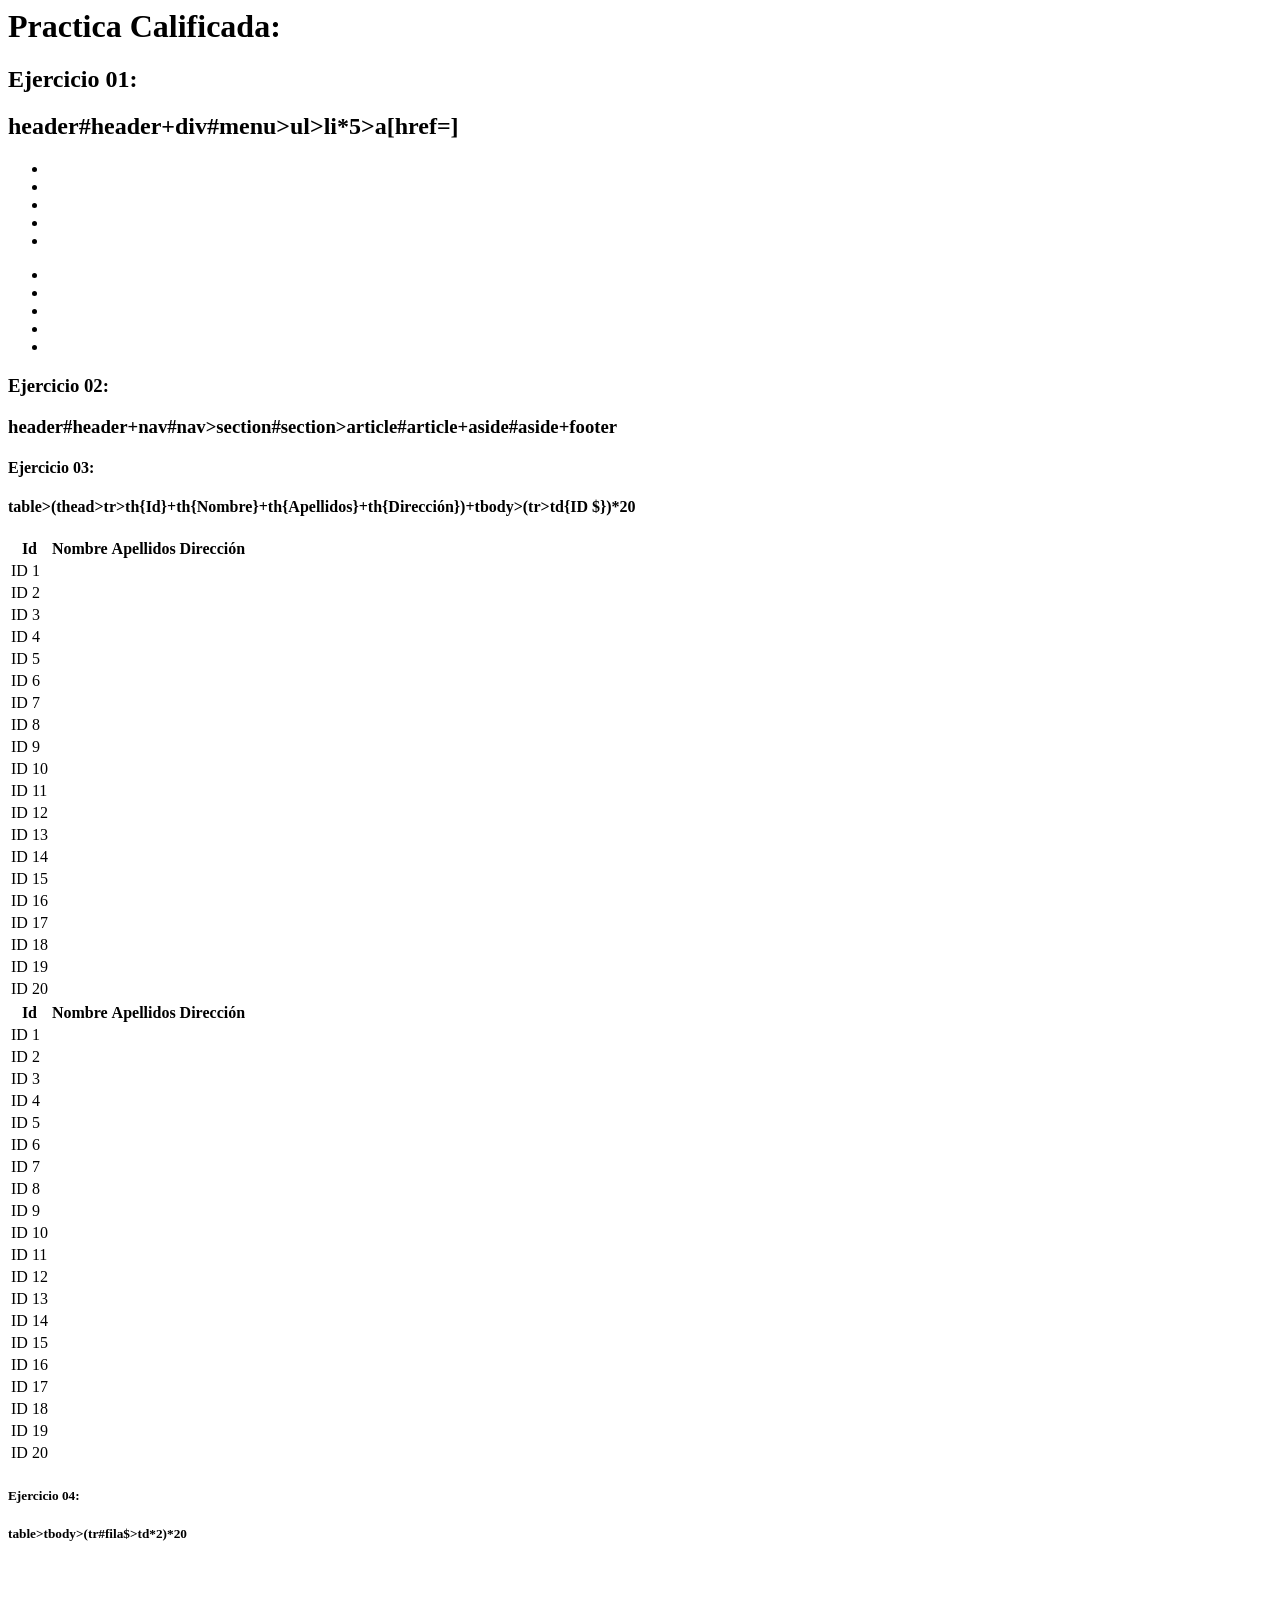
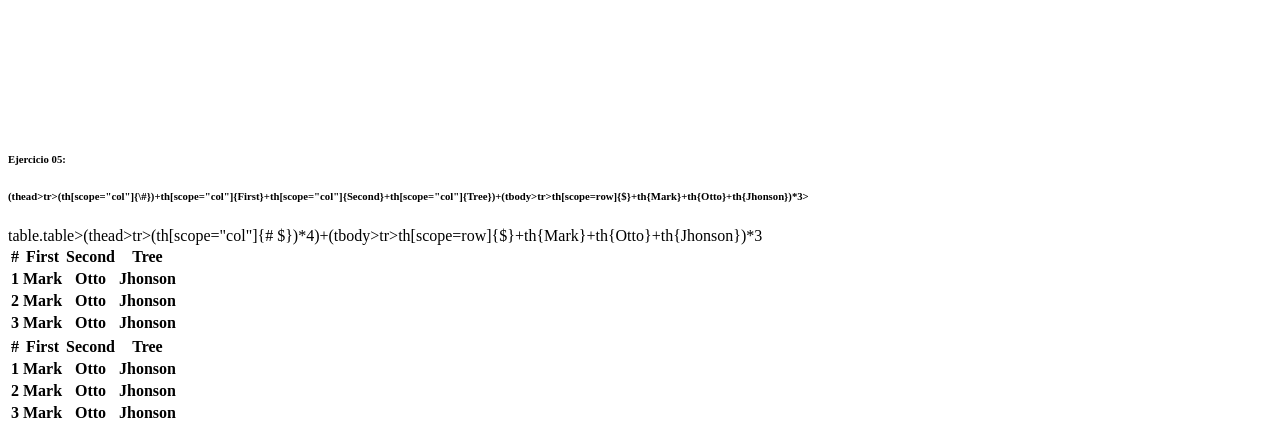
<file: SEMANA 01/index.html>
<html lang="en">
<head>
    <meta charset="UTF-8">
    <meta name="viewport" content="width=device-width, initial-scale=1.0">
    <meta name="description" content= "Esta pagina es creado con fines academicos">
    <meta name= "keywords" content= "firstpage">
    <title>Primera pagina de laboratorio</title>
</head>
<body>
   <h1>Practica Calificada: </h1>
   <h2>Ejercicio 01:</h2> 
   <h2>header#header+div#menu>ul>li*5>a[href=]</h2>    
   <!--header#header+div#menu>ul>li*5>a[href=]-->
   <header id="header"></header>
   <div id="menu">
    <ul>
        <li><a href="" H=""></a></li>
        <li><a href="" H=""></a></li>
        <li><a href="" H=""></a></li>
        <li><a href="" H=""></a></li>
        <li><a href="" H=""></a></li>
    </ul>
   </div>
    <header id="header"></header>
    <div id="menu">
        <ul>
            <li><a href="" re=""></a></li>
            <li><a href="" re=""></a></li>
            <li><a href="" re=""></a></li>
            <li><a href="" re=""></a></li>
            <li><a href="" re=""></a></li>
        </ul>
    </div>
   <h3>Ejercicio 02:</h3>
   <h3>header#header+nav#nav>section#section>article#article+aside#aside+footer</h3>
   <!--header#header+nav#nav>section#section>article#article+aside#aside+footer-->
   <header id="header"></header>
   <nav id="nav">
    <section id="section">
        <article id="article"></article>
        <aside id="aside"></aside>
        <footeR></footeR>
    </section>
   </nav>
   <header id="header"></header>
   <nav id="nav">
    <section id="section">
        <article id="article"></article>
        <aside id="aside"></aside>
        <footer></footer>
    </section>
   </nav>
   <h4>Ejercicio 03:</h4>
   <h4>table>(thead>tr>th{Id}+th{Nombre}+th{Apellidos}+th{Dirección})+tbody>(tr>td{ID $})*20</h4>
   <!--table>(thead>tr>th{Id}+th{Nombre}+th{Apellidos}+th{Dirección})+tbody>(tr>td{ID $})*20-->
   <table>
    <thead>
        <tr>
            <th>Id</th>
            <th>Nombre</th>
            <th>Apellidos</th>
            <th>Dirección</th>
        </tr>
    </thead>
    <tbody>
        <tr>
            <td>ID 1</td>
        </tr>
        <tr>
            <td>ID 2</td>
        </tr>
        <tr>
            <td>ID 3</td>
        </tr>
        <tr>
            <td>ID 4</td>
        </tr>
        <tr>
            <td>ID 5</td>
        </tr>
        <tr>
            <td>ID 6</td>
        </tr>
        <tr>
            <td>ID 7</td>
        </tr>
        <tr>
            <td>ID 8</td>
        </tr>
        <tr>
            <td>ID 9</td>
        </tr>
        <tr>
            <td>ID 10</td>
        </tr>
        <tr>
            <td>ID 11</td>
        </tr>
        <tr>
            <td>ID 12</td>
        </tr>
        <tr>
            <td>ID 13</td>
        </tr>
        <tr>
            <td>ID 14</td>
        </tr>
        <tr>
            <td>ID 15</td>
        </tr>
        <tr>
            <td>ID 16</td>
        </tr>
        <tr>
            <td>ID 17</td>
        </tr>
        <tr>
            <td>ID 18</td>
        </tr>
        <tr>
            <td>ID 19</td>
        </tr>
        <tr>
            <td>ID 20</td>
        </tr>
    </tbody>
   </table>
   <table>
    <thead>
        <tr>
            <th>Id</th>
            <th>Nombre</th>
            <th>Apellidos</th>
            <th>Dirección</th>
        </tr>
    </thead>
    <tbody>
        <tr>
            <td>ID 1</td>
        </tr>
        <tr>
            <td>ID 2</td>
        </tr>
        <tr>
            <td>ID 3</td>
        </tr>
        <tr>
            <td>ID 4</td>
        </tr>
        <tr>
            <td>ID 5</td>
        </tr>
        <tr>
            <td>ID 6</td>
        </tr>
        <tr>
            <td>ID 7</td>
        </tr>
        <tr>
            <td>ID 8</td>
        </tr>
        <tr>
            <td>ID 9</td>
        </tr>
        <tr>
            <td>ID 10</td>
        </tr>
        <tr>
            <td>ID 11</td>
        </tr>
        <tr>
            <td>ID 12</td>
        </tr>
        <tr>
            <td>ID 13</td>
        </tr>
        <tr>
            <td>ID 14</td>
        </tr>
        <tr>
            <td>ID 15</td>
        </tr>
        <tr>
            <td>ID 16</td>
        </tr>
        <tr>
            <td>ID 17</td>
        </tr>
        <tr>
            <td>ID 18</td>
        </tr>
        <tr>
            <td>ID 19</td>
        </tr>
        <tr>
            <td>ID 20</td>
        </tr>
    </tbody>
   </table>
   <h5>Ejercicio 04:</h5>
   <h5>table>tbody>(tr#fila$>td*2)*20</h5>
   <!--table>tbody>(tr#fila$>td*2)*20 -->
   <table>
    <tbody>
        <tr id="fila1">
            <td></td>
            <td></td>
        </tr>
        <tr id="fila2">
            <td></td>
            <td></td>
        </tr>
        <tr id="fila3">
            <td></td>
            <td></td>
        </tr>
        <tr id="fila4">
            <td></td>
            <td></td>
        </tr>
        <tr id="fila5">
            <td></td>
            <td></td>
        </tr>
        <tr id="fila6">
            <td></td>
            <td></td>
        </tr>
        <tr id="fila7">
            <td></td>
            <td></td>
        </tr>
        <tr id="fila8">
            <td></td>
            <td></td>
        </tr>
        <tr id="fila9">
            <td></td>
            <td></td>
        </tr>
        <tr id="fila10">
            <td></td>
            <td></td>
        </tr>
        <tr id="fila11">
            <td></td>
            <td></td>
        </tr>
        <tr id="fila12">
            <td></td>
            <td></td>
        </tr>
        <tr id="fila13">
            <td></td>
            <td></td>
        </tr>
        <tr id="fila14">
            <td></td>
            <td></td>
        </tr>
        <tr id="fila15">
            <td></td>
            <td></td>
        </tr>
        <tr id="fila16">
            <td></td>
            <td></td>
        </tr>
        <tr id="fila17">
            <td></td>
            <td></td>
        </tr>
        <tr id="fila18">
            <td></td>
            <td></td>
        </tr>
        <tr id="fila19">
            <td></td>
            <td></td>
        </tr>
        <tr id="fila20">
            <td></td>
            <td></td>
        </tr>
    </tbody>
   </table>
   <table>
    <tbody>
        <tr id="fila1">
            <td></td>
            <td></td>
        </tr>
        <tr id="fila2">
            <td></td>
            <td></td>
        </tr>
        <tr id="fila3">
            <td></td>
            <td></td>
        </tr>
        <tr id="fila4">
            <td></td>
            <td></td>
        </tr>
        <tr id="fila5">
            <td></td>
            <td></td>
        </tr>
        <tr id="fila6">
            <td></td>
            <td></td>
        </tr>
        <tr id="fila7">
            <td></td>
            <td></td>
        </tr>
        <tr id="fila8">
            <td></td>
            <td></td>
        </tr>
        <tr id="fila9">
            <td></td>
            <td></td>
        </tr>
        <tr id="fila10">
            <td></td>
            <td></td>
        </tr>
        <tr id="fila11">
            <td></td>
            <td></td>
        </tr>
        <tr id="fila12">
            <td></td>
            <td></td>
        </tr>
        <tr id="fila13">
            <td></td>
            <td></td>
        </tr>
        <tr id="fila14">
            <td></td>
            <td></td>
        </tr>
        <tr id="fila15">
            <td></td>
            <td></td>
        </tr>
        <tr id="fila16">
            <td></td>
            <td></td>
        </tr>
        <tr id="fila17">
            <td></td>
            <td></td>
        </tr>
        <tr id="fila18">
            <td></td>
            <td></td>
        </tr>
        <tr id="fila19">
            <td></td>
            <td></td>
        </tr>
        <tr id="fila20">
            <td></td>
            <td></td>
        </tr>
    </tbody>
   </table>
   <h6>Ejercicio 05:</h6>
   <h6><table.table>(thead>tr>(th[scope="col"]{\#})+th[scope="col"]{First}+th[scope="col"]{Second}+th[scope="col"]{Tree})+(tbody>tr>th[scope=row]{$}+th{Mark}+th{Otto}+th{Jhonson})*3></h6>
      <!--<table.table>(thead>tr>(th[scope="col"]{\#})+th[scope="col"]{First}+th[scope="col"]{Second}+th[scope="col"]{Tree})+(tbody>tr>th[scope=row]{$}+th{Mark}+th{Otto}+th{Jhonson})*3>-->
      table.table>(thead>tr>(th[scope="col"]{# $})*4)+(tbody>tr>th[scope=row]{$}+th{Mark}+th{Otto}+th{Jhonson})*3
      <table class="table">
        <thead>
            <tr>
                <th scope="col">#</th>
                <th scope="col">First</th>
                <th scope="col">Second</th>
                <th scope="col">Tree</th>
            </tr>
        </thead>
        <tbody>
            <tr>
                <th scope="row">1</th>
                <th>Mark</th>
                <th>Otto</th>
                <th>Jhonson</th>
            </tr>
        </tbody>
        <tbody>
            <tr>
                <th scope="row">2</th>
                <th>Mark</th>
                <th>Otto</th>
                <th>Jhonson</th>
            </tr>
        </tbody>
        <tbody>
            <tr>
                <th scope="row">3</th>
                <th>Mark</th>
                <th>Otto</th>
                <th>Jhonson</th>
            </tr>
        </tbody>
      </table>
      
      
      <table class="table">
        <thead>
            <tr>
                <th scope="col">#</th>
                <th scope="col">First</th>
                <th scope="col">Second</th>
                <th scope="col">Tree</th>
            </tr>
        </thead>
        <tbody>
            <tr>
                <th scope="row">1</th>
                <th>Mark</th>
                <th>Otto</th>
                <th>Jhonson</th>
            </tr>
        </tbody>
        <tbody>
            <tr>
                <th scope="row">2</th>
                <th>Mark</th>
                <th>Otto</th>
                <th>Jhonson</th>
            </tr>
        </tbody>
        <tbody>
            <tr>
                <th scope="row">3</th>
                <th>Mark</th>
                <th>Otto</th>
                <th>Jhonson</th>
            </tr>
        </tbody>
      </table>
</file>
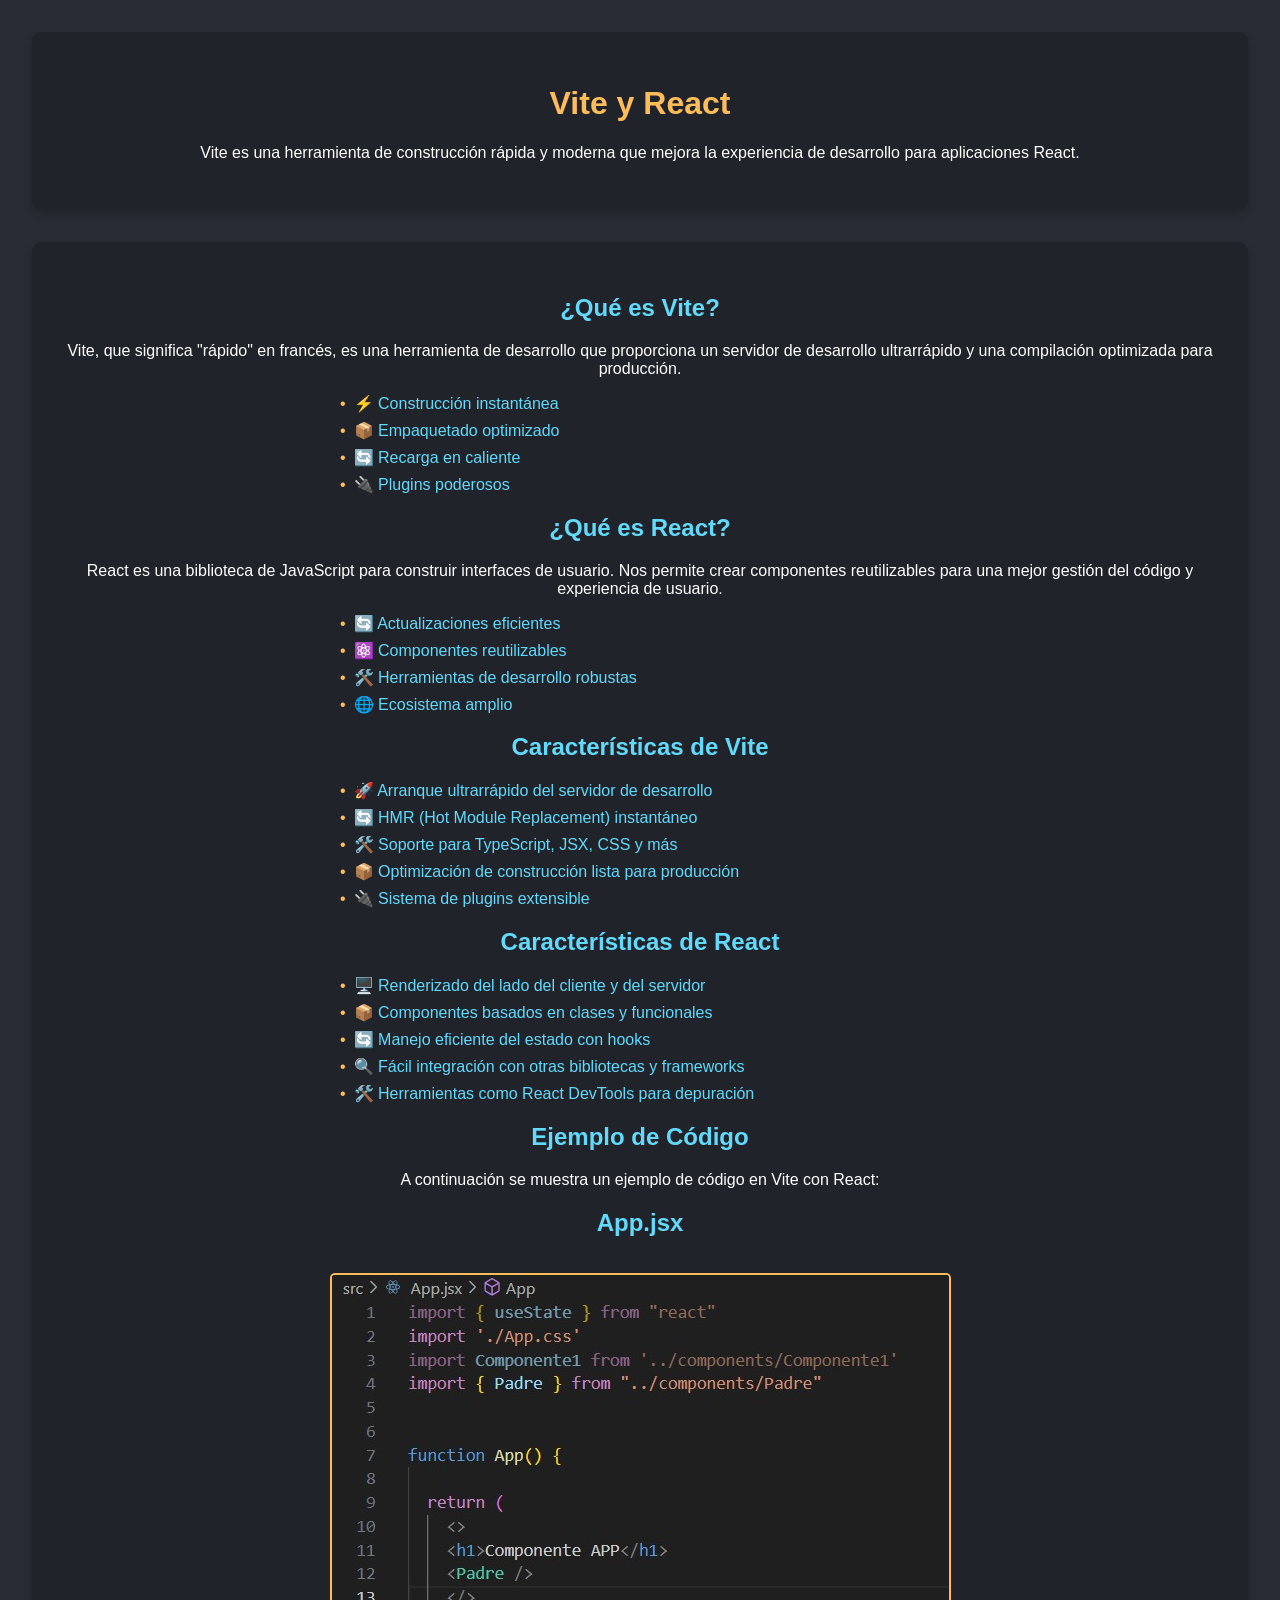
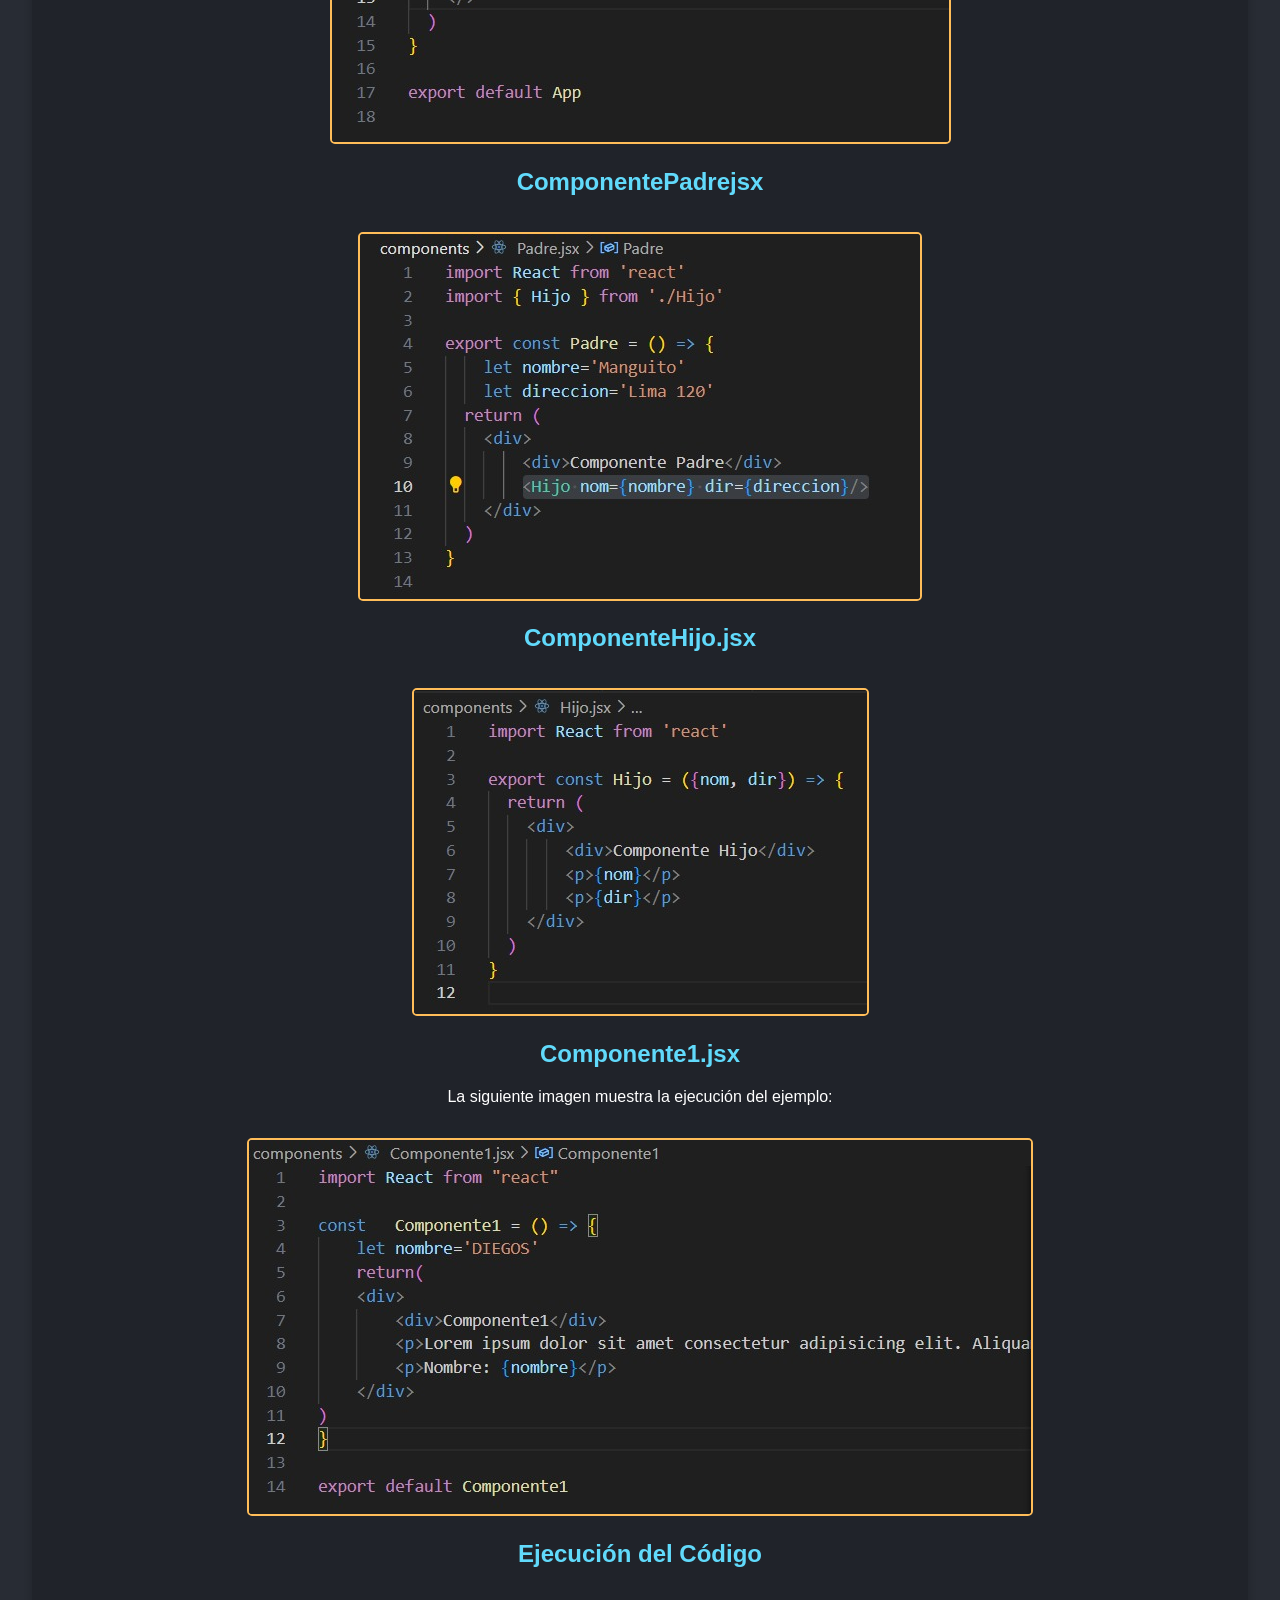
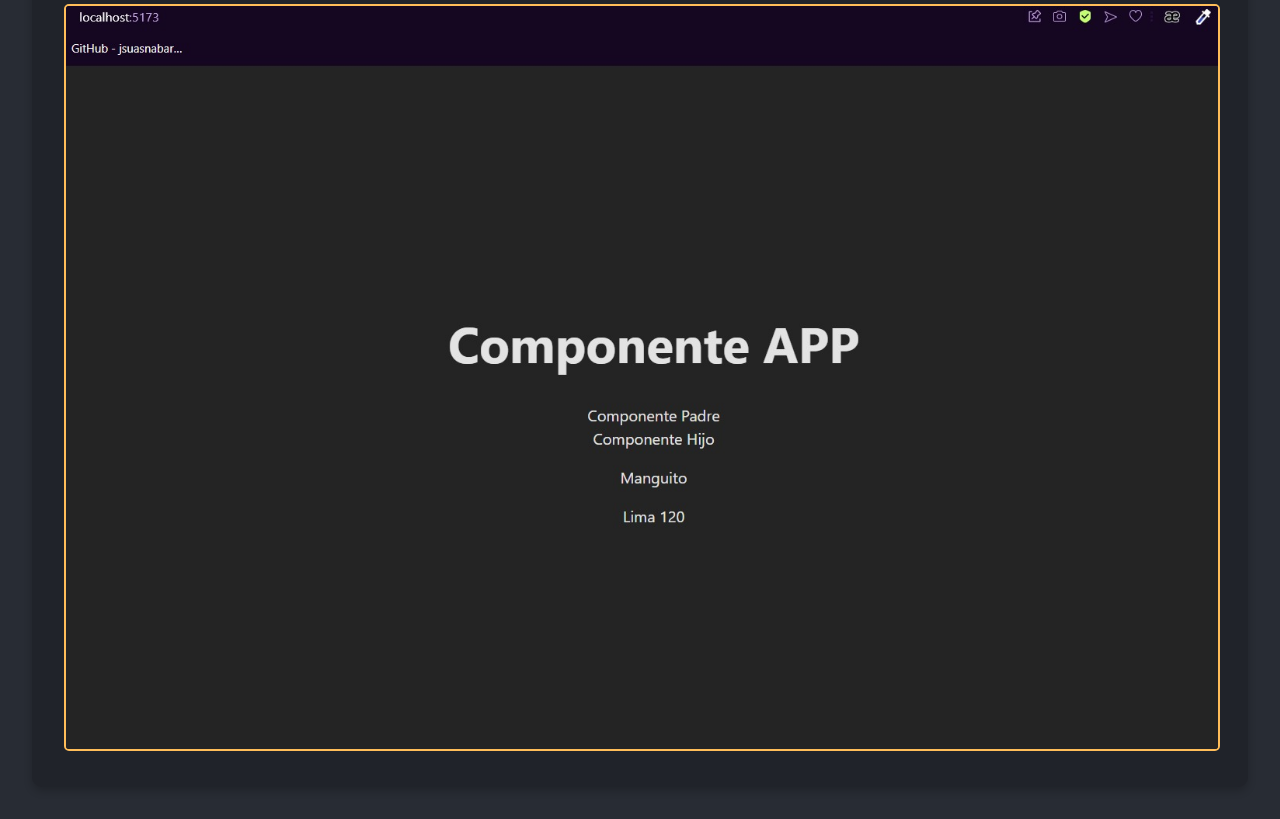
<file: SEMANA 06/index.html>
<!DOCTYPE html>
<html lang="es">
<head>
    <meta charset="UTF-8">
    <meta name="viewport" content="width=device-width, initial-scale=1.0">
    <title>Vite y React</title>
    <link rel="stylesheet" href="styles.css">
</head>
<body>
    <div class="App">
        <header class="App-header">
            <h1>Vite y React</h1>
            <p>Vite es una herramienta de construcción rápida y moderna que mejora la experiencia de desarrollo para aplicaciones React.</p>
        </header>
        <main class="App-content">
            <section class="definition">
                <h2>¿Qué es Vite?</h2>
                <p>Vite, que significa "rápido" en francés, es una herramienta de desarrollo que proporciona un servidor de desarrollo ultrarrápido y una compilación optimizada para producción.</p>
                <ul>
                    <li>⚡️ Construcción instantánea</li>
                    <li>📦 Empaquetado optimizado</li>
                    <li>🔄 Recarga en caliente</li>
                    <li>🔌 Plugins poderosos</li>
                </ul>
            </section>
            <section class="definition">
                <h2>¿Qué es React?</h2>
                <p>React es una biblioteca de JavaScript para construir interfaces de usuario. Nos permite crear componentes reutilizables para una mejor gestión del código y experiencia de usuario.</p>
                <ul>
                    <li>🔄 Actualizaciones eficientes</li>
                    <li>⚛️ Componentes reutilizables</li>
                    <li>🛠️ Herramientas de desarrollo robustas</li>
                    <li>🌐 Ecosistema amplio</li>
                </ul>
            </section>
            <section class="features">
                <h2>Características de Vite</h2>
                <ul>
                    <li>🚀 Arranque ultrarrápido del servidor de desarrollo</li>
                    <li>🔄 HMR (Hot Module Replacement) instantáneo</li>
                    <li>🛠️ Soporte para TypeScript, JSX, CSS y más</li>
                    <li>📦 Optimización de construcción lista para producción</li>
                    <li>🔌 Sistema de plugins extensible</li>
                </ul>
            </section>
            <section class="features">
                <h2>Características de React</h2>
                <ul>
                    <li>🖥️ Renderizado del lado del cliente y del servidor</li>
                    <li>📦 Componentes basados en clases y funcionales</li>
                    <li>🔄 Manejo eficiente del estado con hooks</li>
                    <li>🔍 Fácil integración con otras bibliotecas y frameworks</li>
                    <li>🛠️ Herramientas como React DevTools para depuración</li>
                </ul>
            </section>
            <section class="example">
                <h2>Ejemplo de Código</h2>
                <p>A continuación se muestra un ejemplo de código en Vite con React:</p>
            </section>
            <section class="example">
                <h2>App.jsx</h2>
                <img src="appjsx.jpeg" alt="Ejemplo de código">
            </section>
            <section class="example">
                <h2>ComponentePadrejsx</h2>
                <img src="comoponentepadrejsx.jpeg" alt="Ejemplo de código">
            </section>
            <section class="example">
                <h2>ComponenteHijo.jsx</h2>
                <img src="componentehijojsx.jpeg" alt="Ejemplo de código">
            </section>
            <section class="example">
                <h2>Componente1.jsx</h2>
                <p>La siguiente imagen muestra la ejecución del ejemplo:</p>
                <img src="componente1jsx.jpeg" alt="Ejemplo de código">
            </section>
            <section class="example">
                <h2>Ejecución del Código</h2>
                <img src="ejecucion.jpeg" alt="Ejecución del ejemplo">
            </section>
        </main>
    </div>
</body>
</html>
</file>
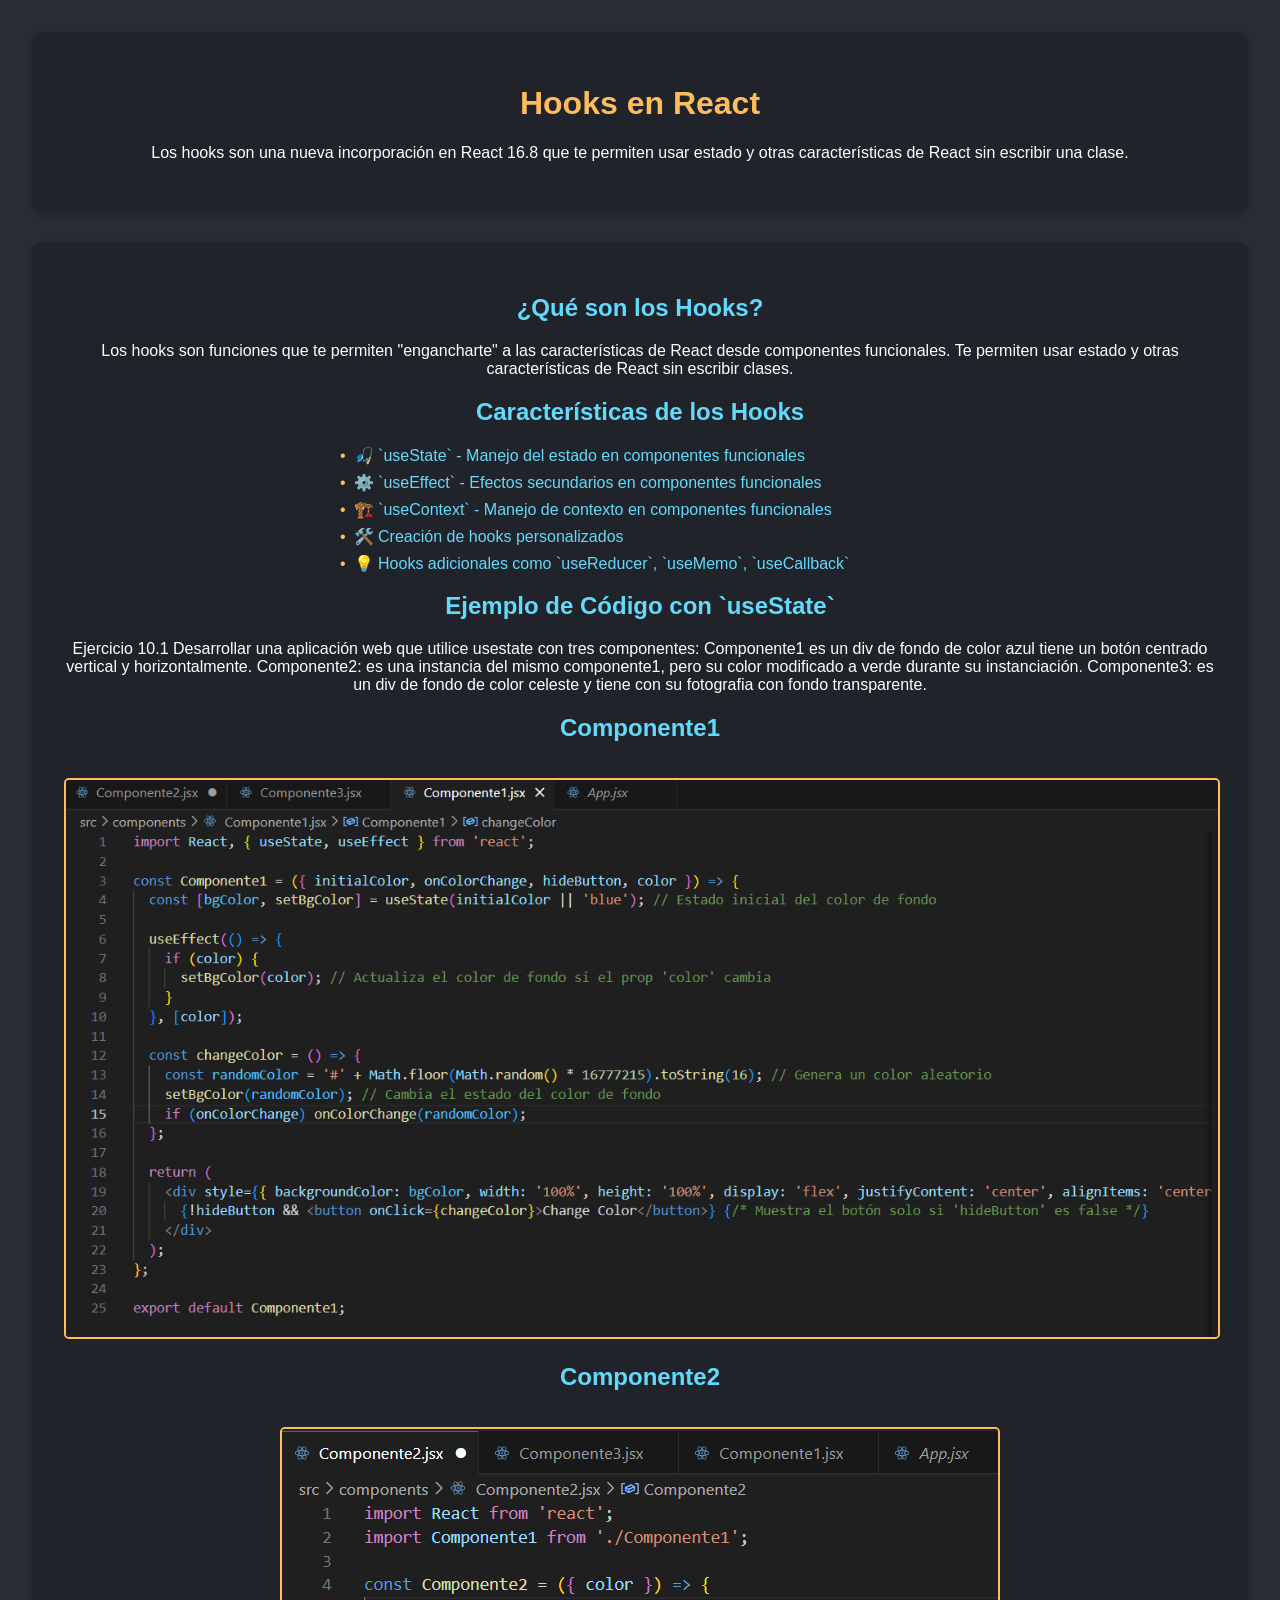
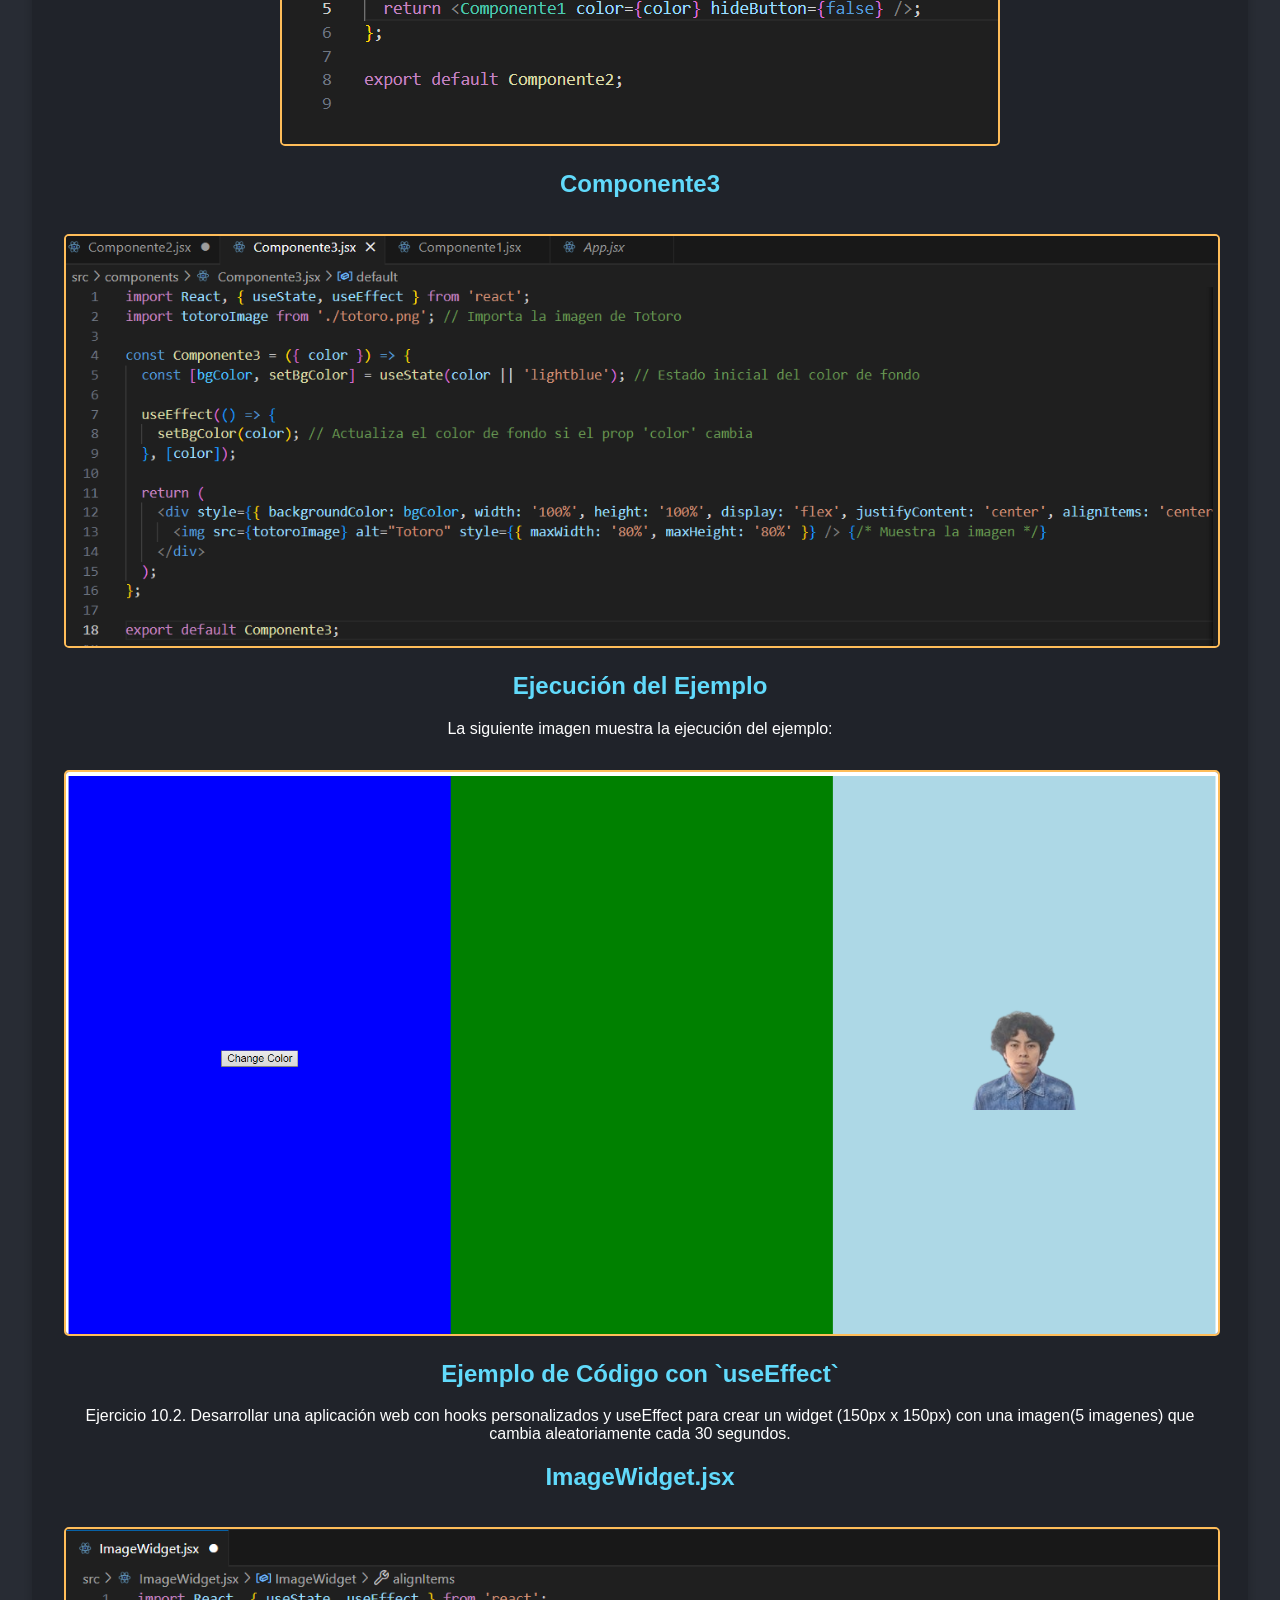
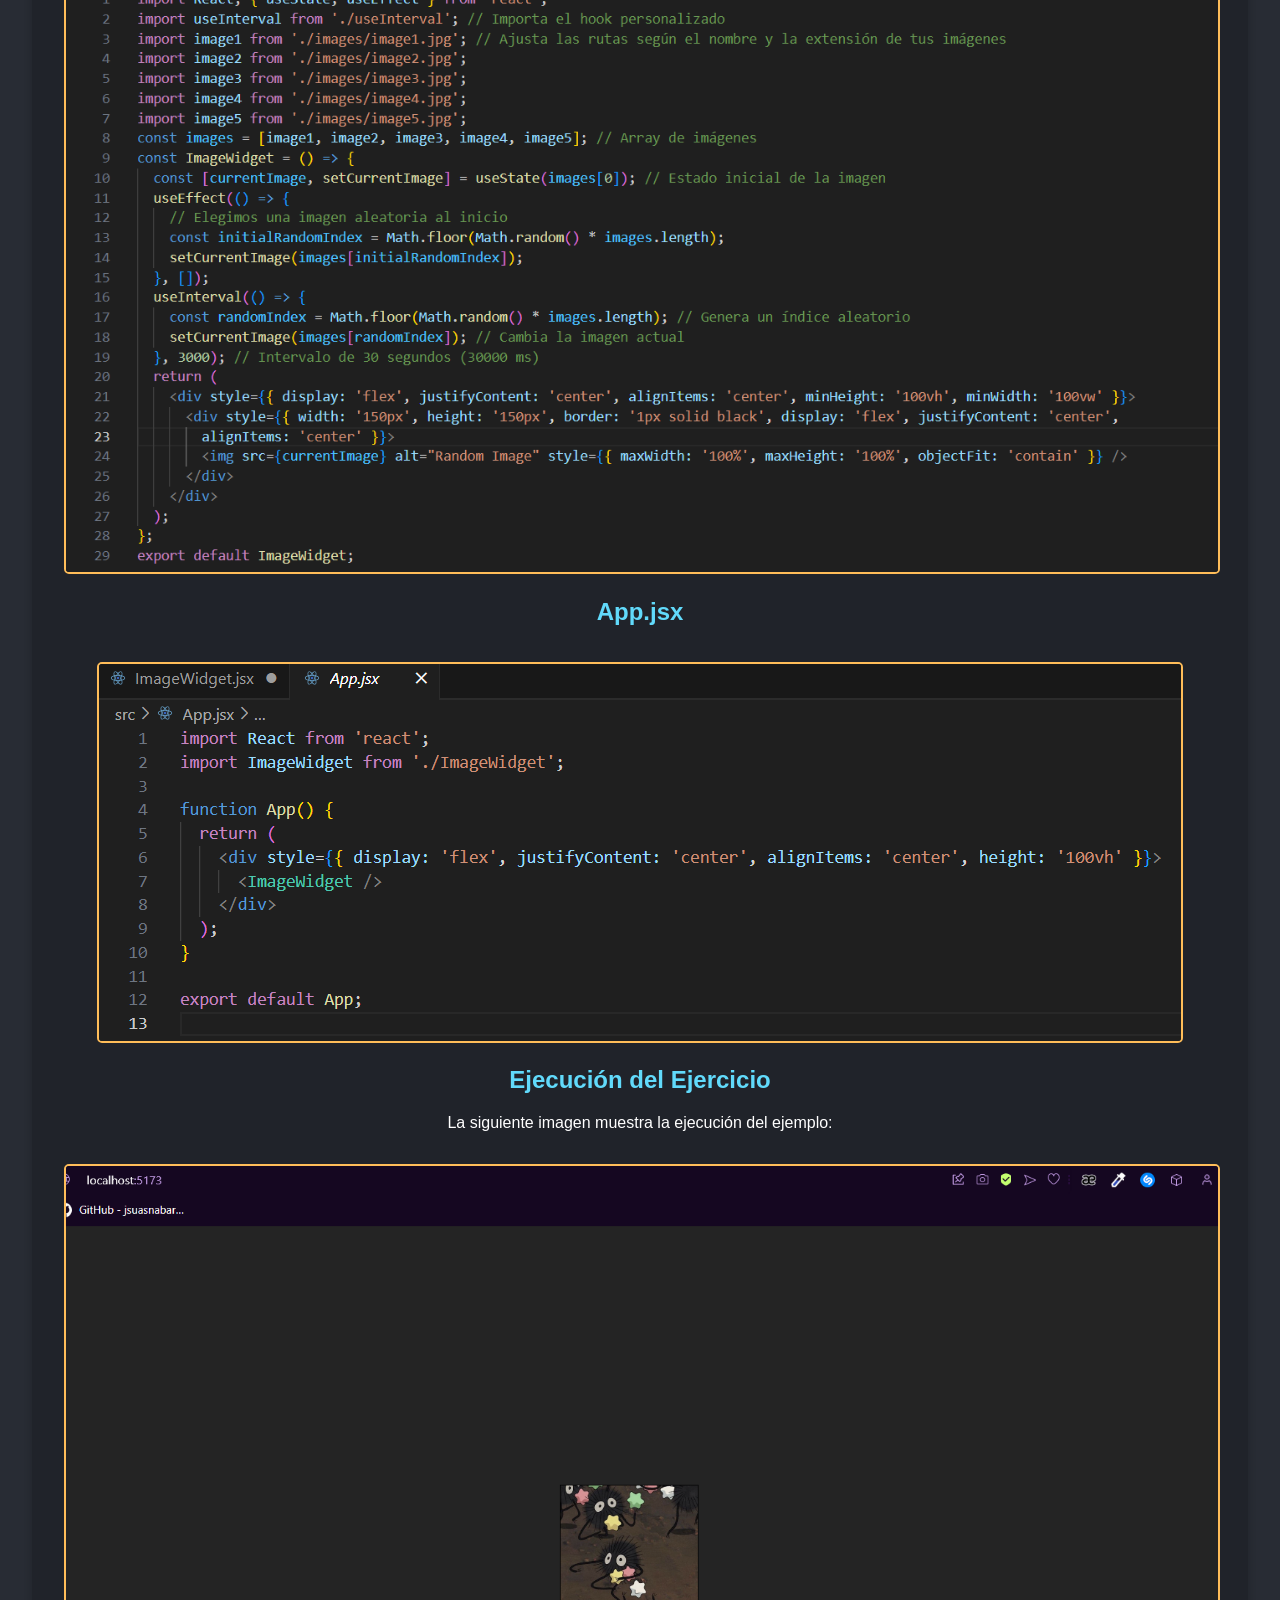
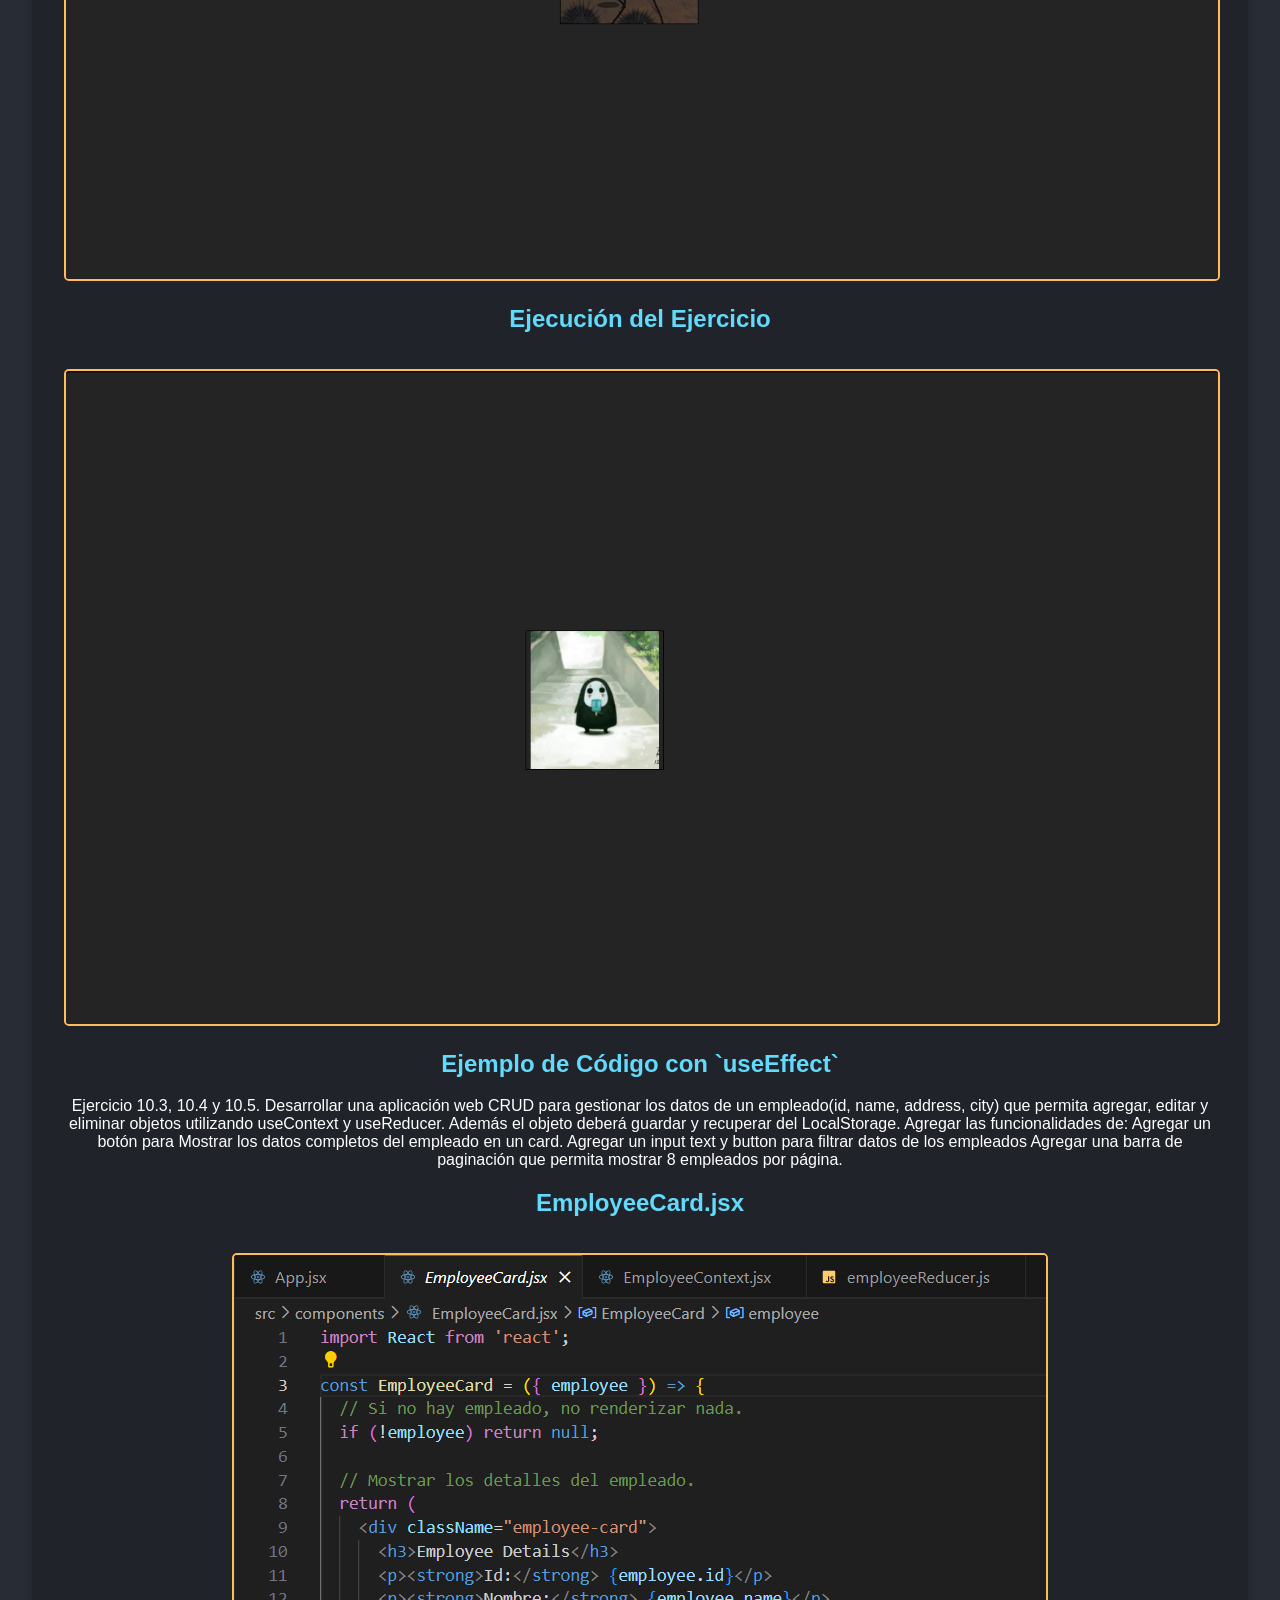
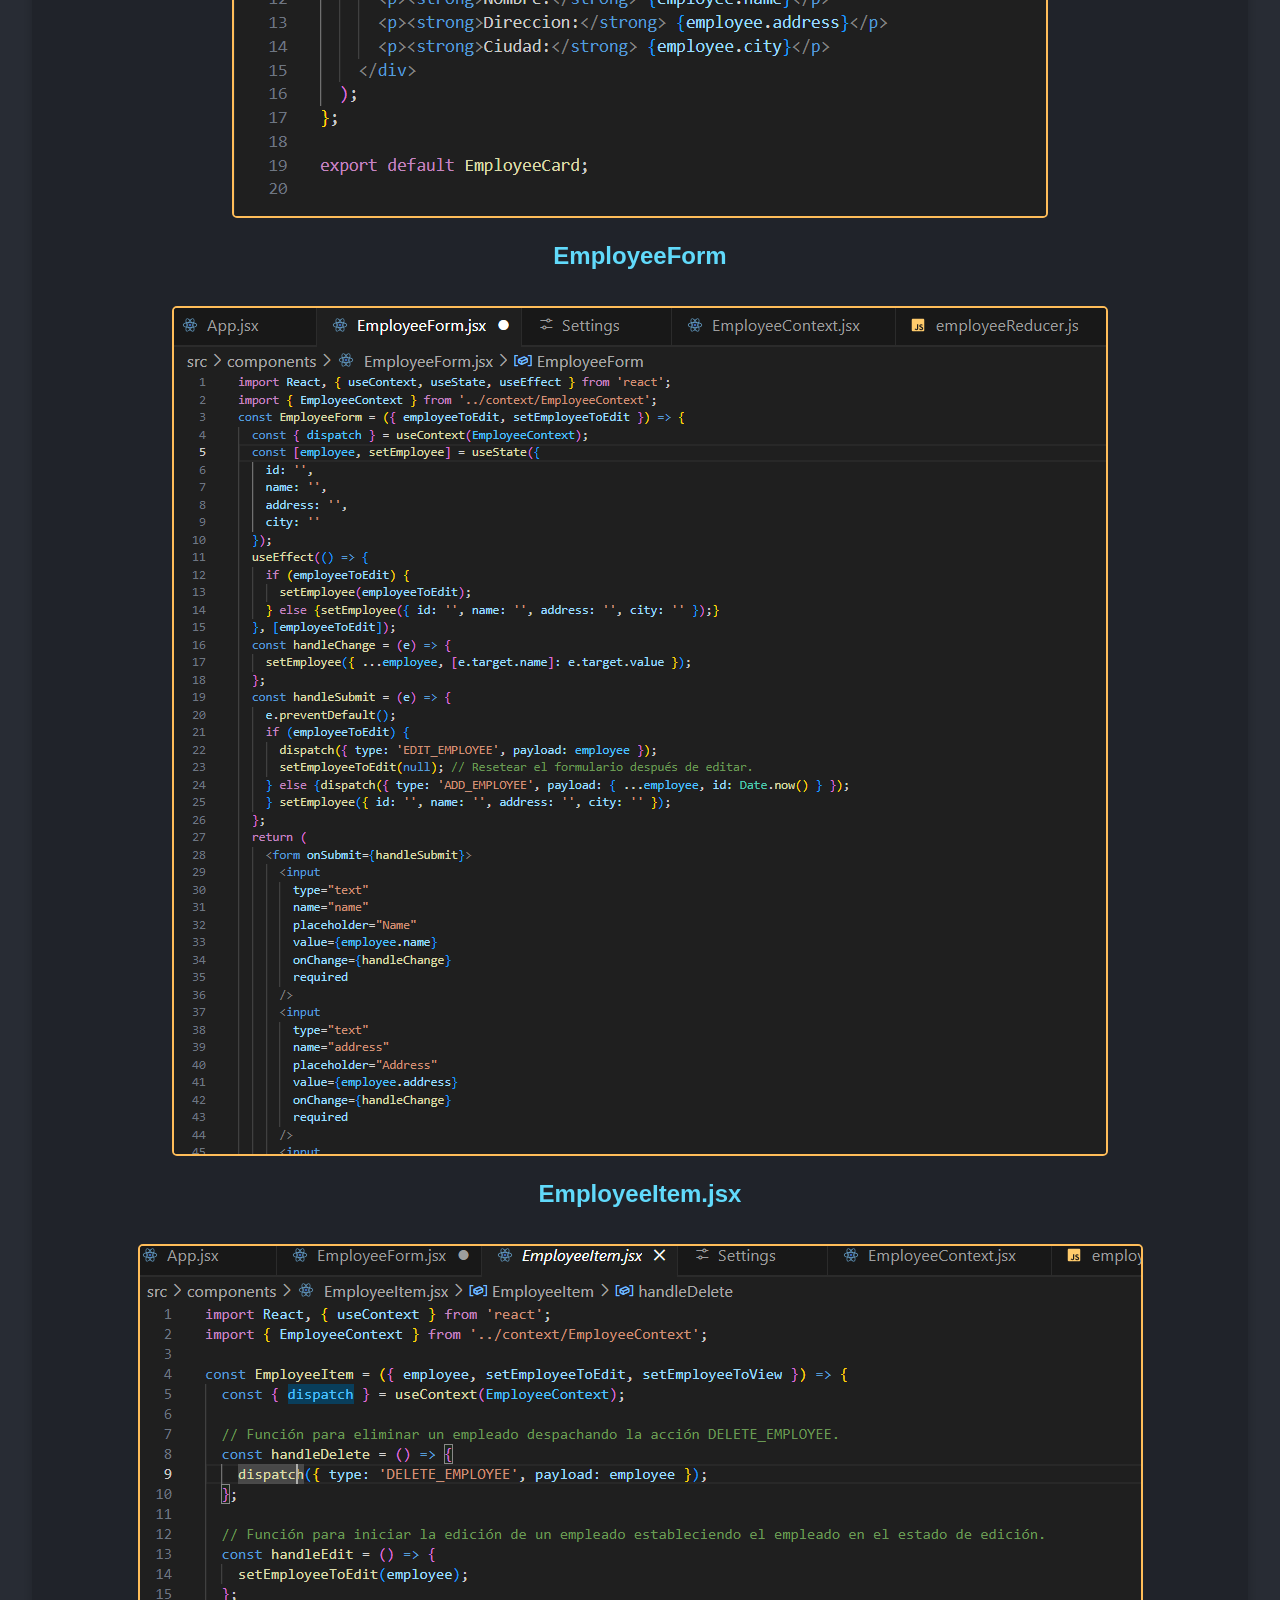
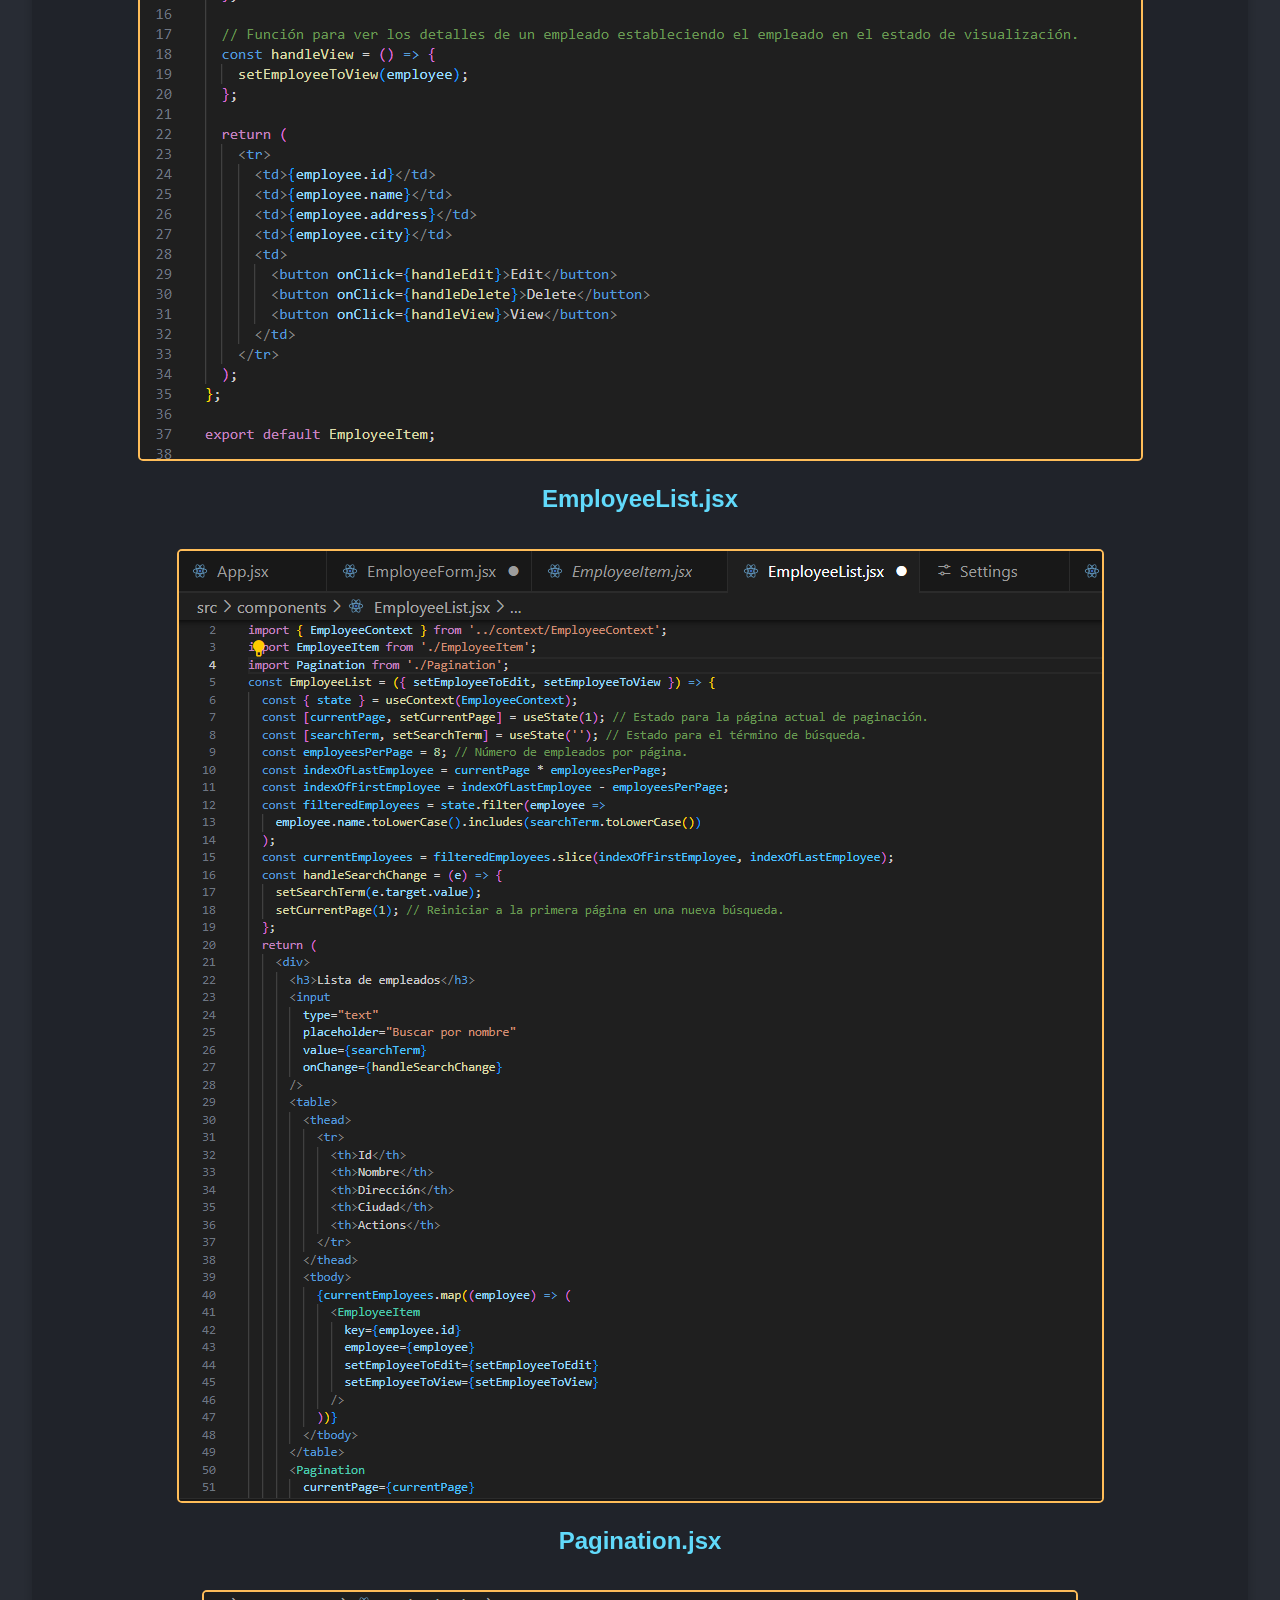
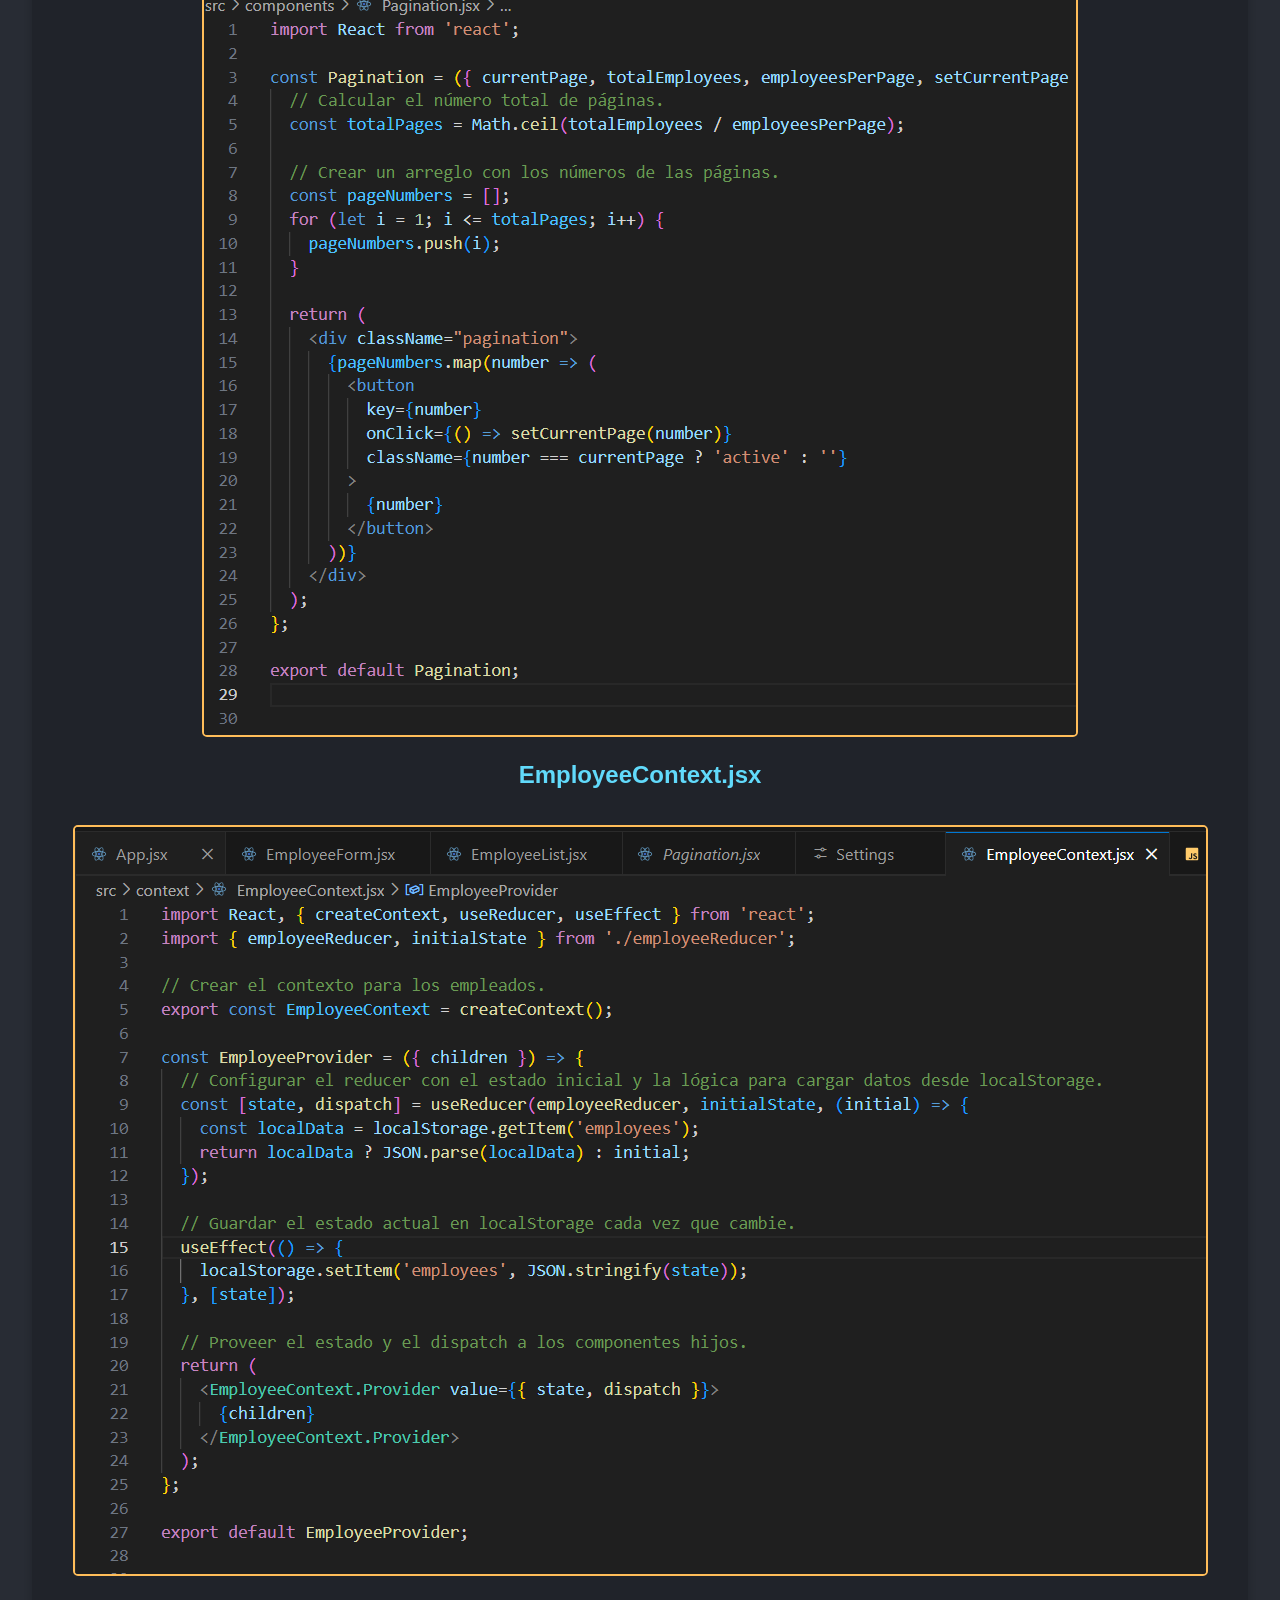
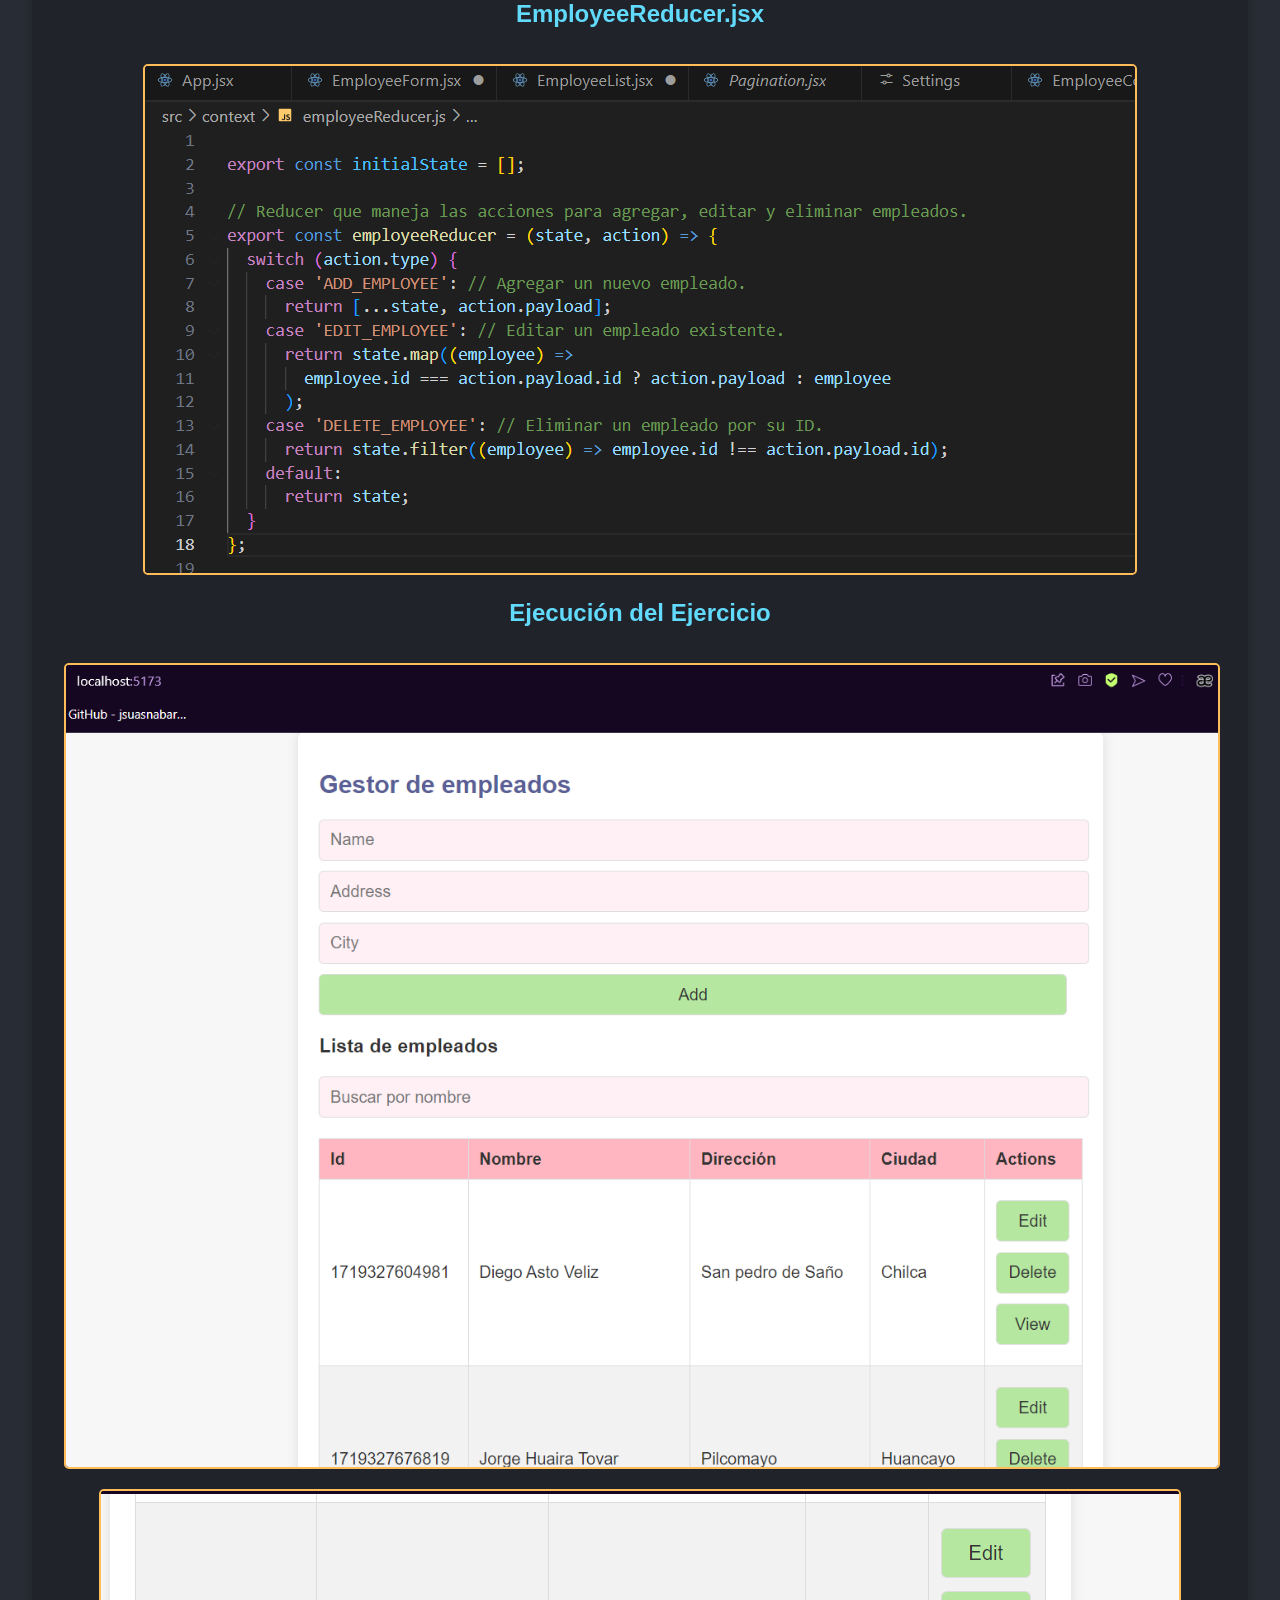
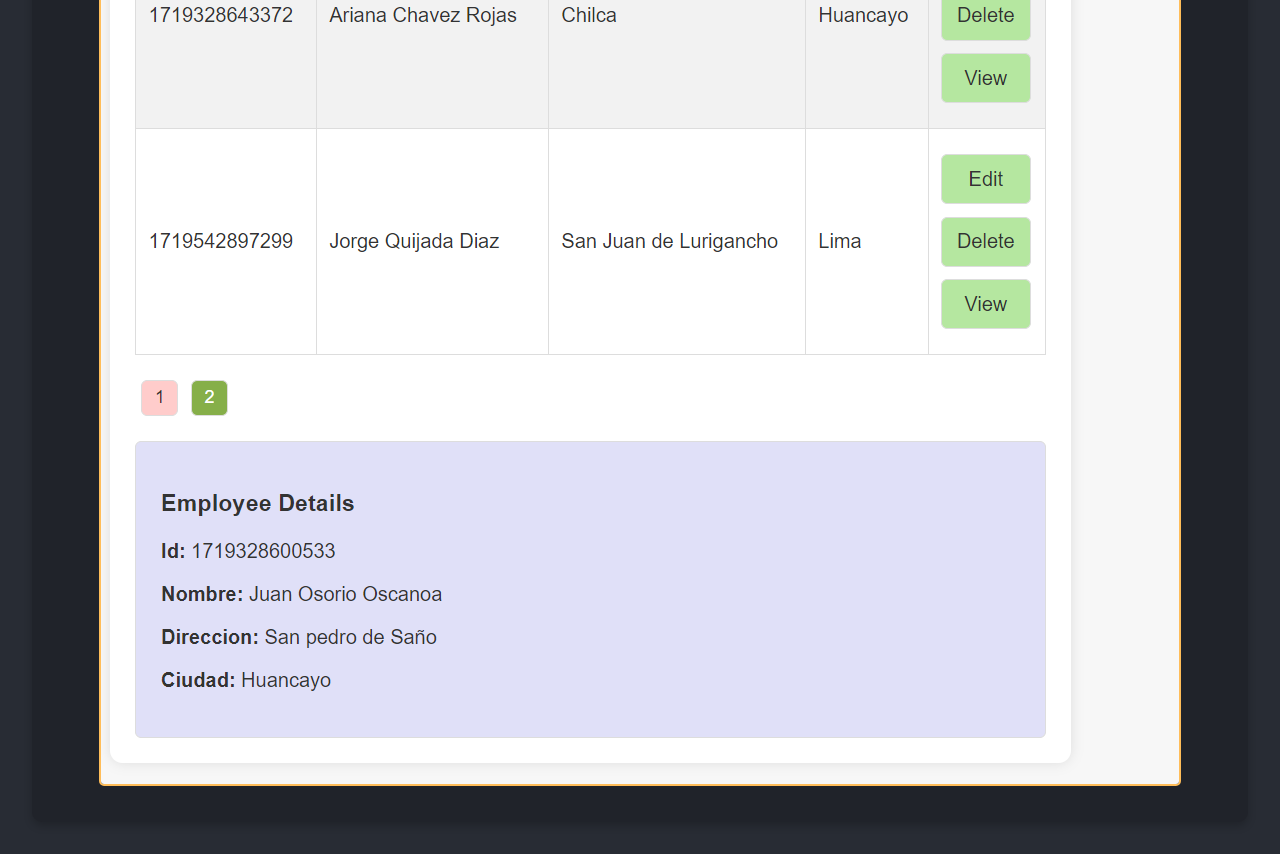
<file: SEMANA 10/index.html>
<!DOCTYPE html>
<html lang="es">
<head>
    <meta charset="UTF-8">
    <meta name="viewport" content="width=device-width, initial-scale=1.0">
    <title>Hooks en React</title>
    <link rel="stylesheet" href="styles.css">
</head>
<body>
    <div class="App">
        <header class="App-header">
            <h1>Hooks en React</h1>
            <p>Los hooks son una nueva incorporación en React 16.8 que te permiten usar estado y otras características de React sin escribir una clase.</p>
        </header>
        <main class="App-content">
            <section class="definition">
                <h2>¿Qué son los Hooks?</h2>
                <p>Los hooks son funciones que te permiten "engancharte" a las características de React desde componentes funcionales. Te permiten usar estado y otras características de React sin escribir clases.</p>
            </section>
            <section class="features">
                <h2>Características de los Hooks</h2>
                <ul>
                    <li>🎣 `useState` - Manejo del estado en componentes funcionales</li>
                    <li>⚙️ `useEffect` - Efectos secundarios en componentes funcionales</li>
                    <li>🏗️ `useContext` - Manejo de contexto en componentes funcionales</li>
                    <li>🛠️ Creación de hooks personalizados</li>
                    <li>💡 Hooks adicionales como `useReducer`, `useMemo`, `useCallback`</li>
                </ul>
            </section>
            <section class="example">
                <h2>Ejemplo de Código con `useState`</h2>
                <p>Ejercicio 10.1
                    Desarrollar una aplicación web que utilice usestate con tres componentes:
                    
                    Componente1 es un div de fondo de color azul tiene un botón centrado vertical y horizontalmente.
                    Componente2: es una instancia del mismo componente1, pero su color modificado a verde durante su instanciación.
                    Componente3: es un div de fondo de color celeste y tiene con su fotografia con fondo transparente.</p>
            </section>
            <section class="example">
                <h2>Componente1</h2>
                <img src="componente1_101.png" alt="Ejemplo de código">
            </section>
            <section class="example">
                <h2>Componente2</h2>
                <img src="componente2_101.png" alt="Ejemplo de código">
            </section>
            <section class="example">
                <h2>Componente3</h2>
                <img src="componente3_101.png" alt="Ejemplo de código">
            </section>
            <section class="example">
                <h2>Ejecución del Ejemplo</h2>
                <p>La siguiente imagen muestra la ejecución del ejemplo:</p>
                <img src="ejecucion101.png" alt="Ejecución del ejemplo">
            </section>
            <section class="example">
                <h2>Ejemplo de Código con `useEffect`</h2>
                <p>Ejercicio 10.2.
                    Desarrollar una aplicación web con hooks personalizados 
                    y useEffect para crear un widget (150px x 150px) con una imagen(5 imagenes) que cambia aleatoriamente cada 30 segundos.
            </section>
            <section class="example">
                <h2>ImageWidget.jsx</h2>
                <img src="imagewidget102.png" alt="Ejemplo de código">
            </section>
            <section class="example">
                <h2>App.jsx</h2>
                <img src="app_102.png" alt="Ejemplo de código">
            </section>
            <section class="example">
                <h2>Ejecución del Ejercicio</h2>
                <p>La siguiente imagen muestra la ejecución del ejemplo:</p>
                <img src="ejecucion102_1.png" alt="Ejecución del ejemplo">
            </section>
            <section class="example">
                <h2>Ejecución del Ejercicio</h2>
                <img src="ejecucion102_2.png" alt="Ejecución del ejemplo">
            </section>
            <section class="example">
                <h2>Ejemplo de Código con `useEffect`</h2>
                <p>Ejercicio 10.3, 10.4 y 10.5.
                    Desarrollar una aplicación web CRUD para gestionar los datos de un empleado(id, name, address, city) que permita agregar, editar 
                    y eliminar objetos utilizando useContext y useReducer. Además el objeto deberá guardar y recuperar del LocalStorage.
                    Agregar las funcionalidades de:

                    Agregar un botón para Mostrar los datos completos del empleado en un card.
                    Agregar un input text y button para filtrar datos de los empleados
                    Agregar una barra de paginación que permita mostrar 8 empleados por página.
            </section>
            <section class="example">
                <h2>EmployeeCard.jsx</h2>
                <img src="EmployeeCard.png" alt="Ejemplo de código">
            </section>
            <section class="example">
                <h2>EmployeeForm</h2>
                <img src="EmployeeForm.png" alt="Ejemplo de código">
            </section>
            <section class="example">
                <h2>EmployeeItem.jsx</h2>
                <img src="EmployeeItem.png" alt="Ejemplo de código">
            </section>
            <section class="example">
                <h2>EmployeeList.jsx</h2>
                <img src="Employeelist.png" alt="Ejemplo de código">
            </section>
            <section class="example">
                <h2>Pagination.jsx</h2>
                <img src="Pagination.png" alt="Ejemplo de código">
            </section>
            <section class="example">
                <h2>EmployeeContext.jsx</h2>
                <img src="EmployeeContext.png" alt="Ejemplo de código">
            </section>
            <section class="example">
                <h2>EmployeeReducer.jsx</h2>
                <img src="EmployeeReducer.png" alt="Ejemplo de código">
            </section>
            <section class="example">
                <h2>Ejecución del Ejercicio</h2>
                <img src="ejecucion103_1.png" alt="Ejecución del ejemplo">
            </section>
            <section class="example">
                <img src="ejecucion103_2.png" alt="Ejecución del ejemplo">
            </section>
        </main>
    </div>
</body>
</html>
</file>
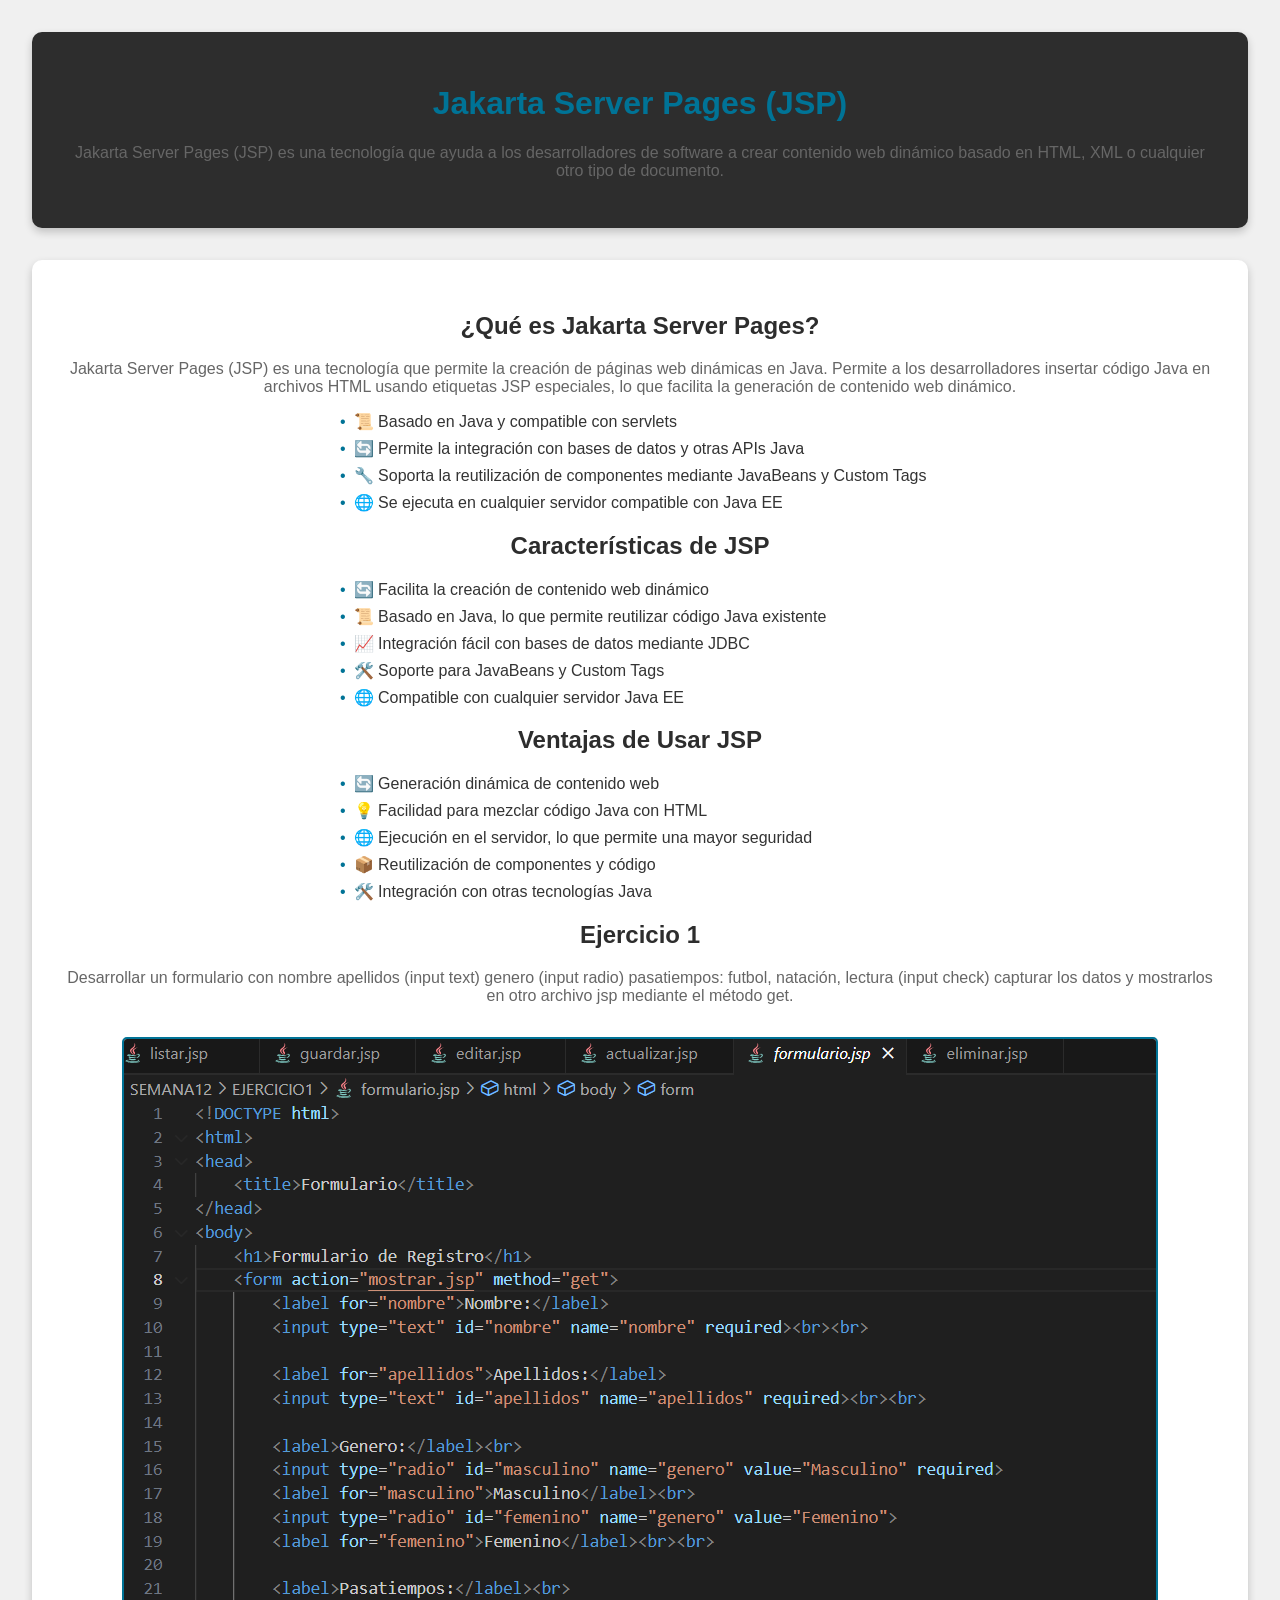
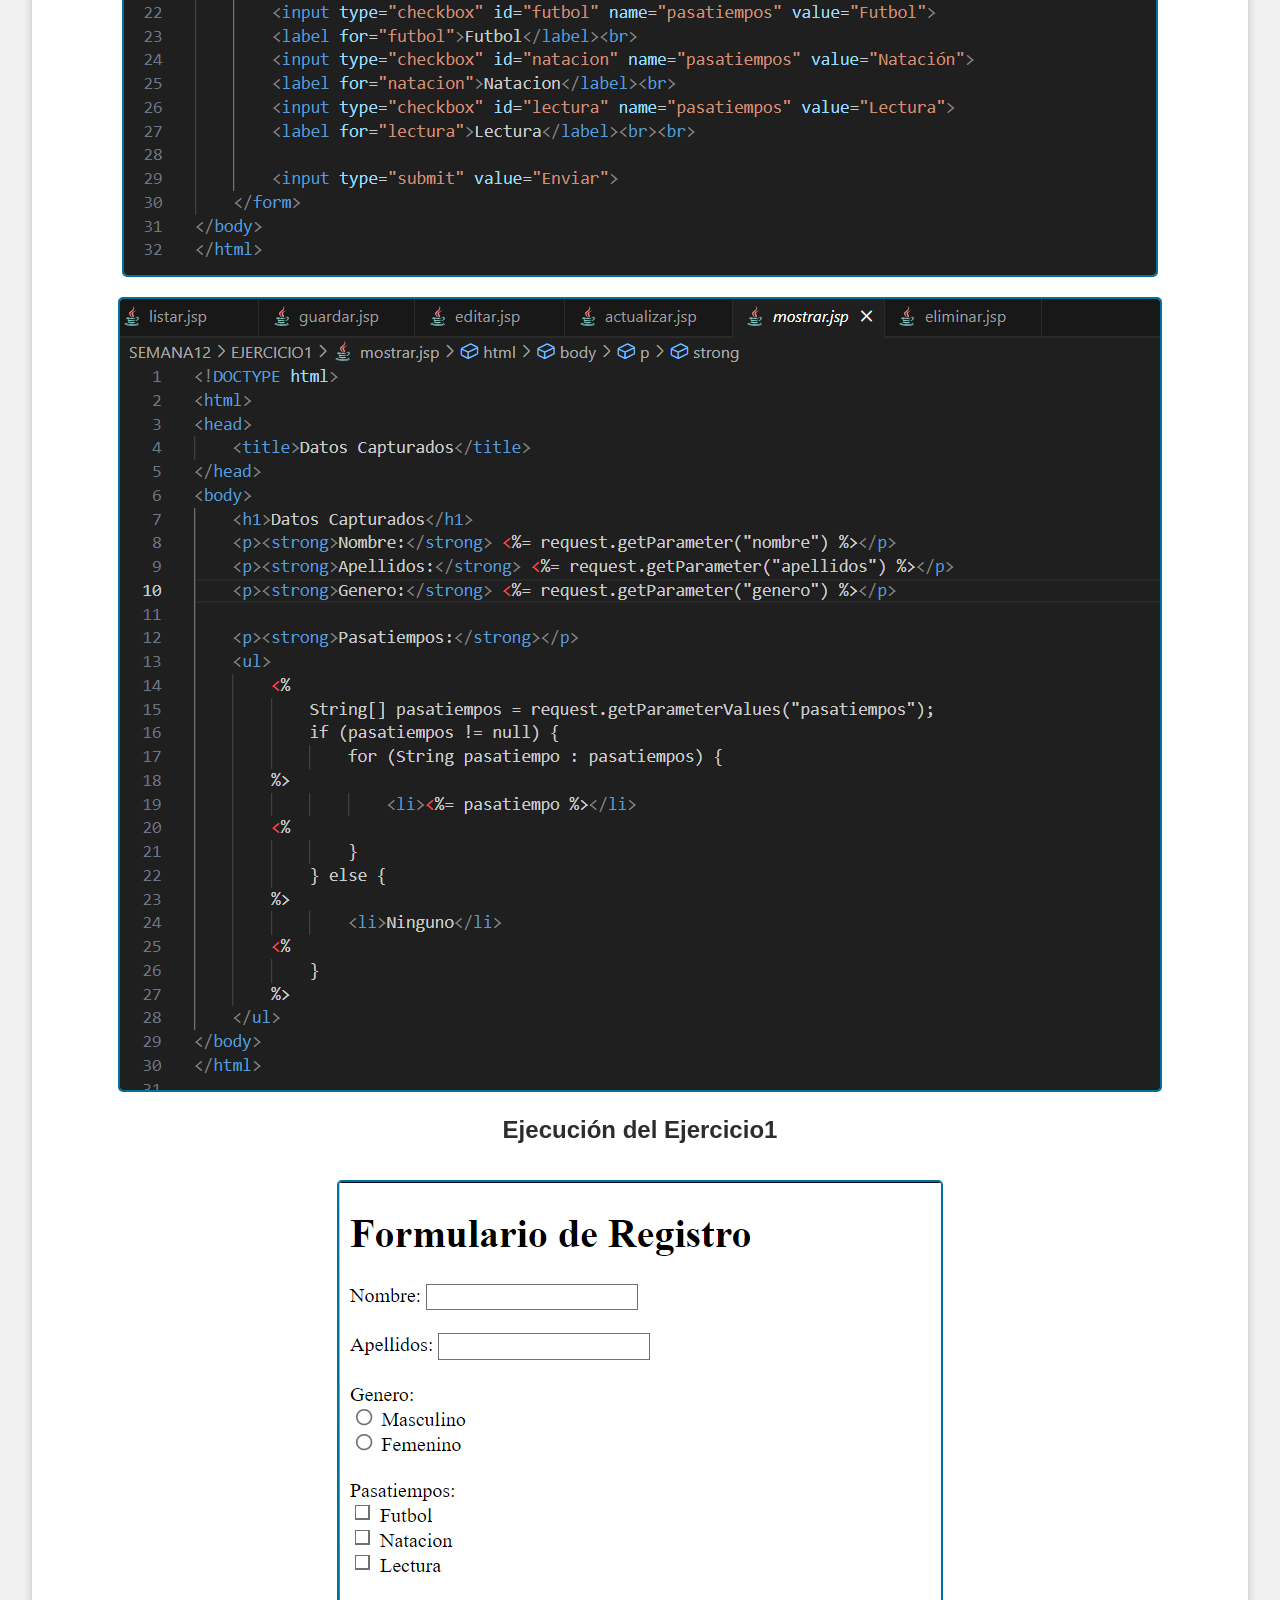
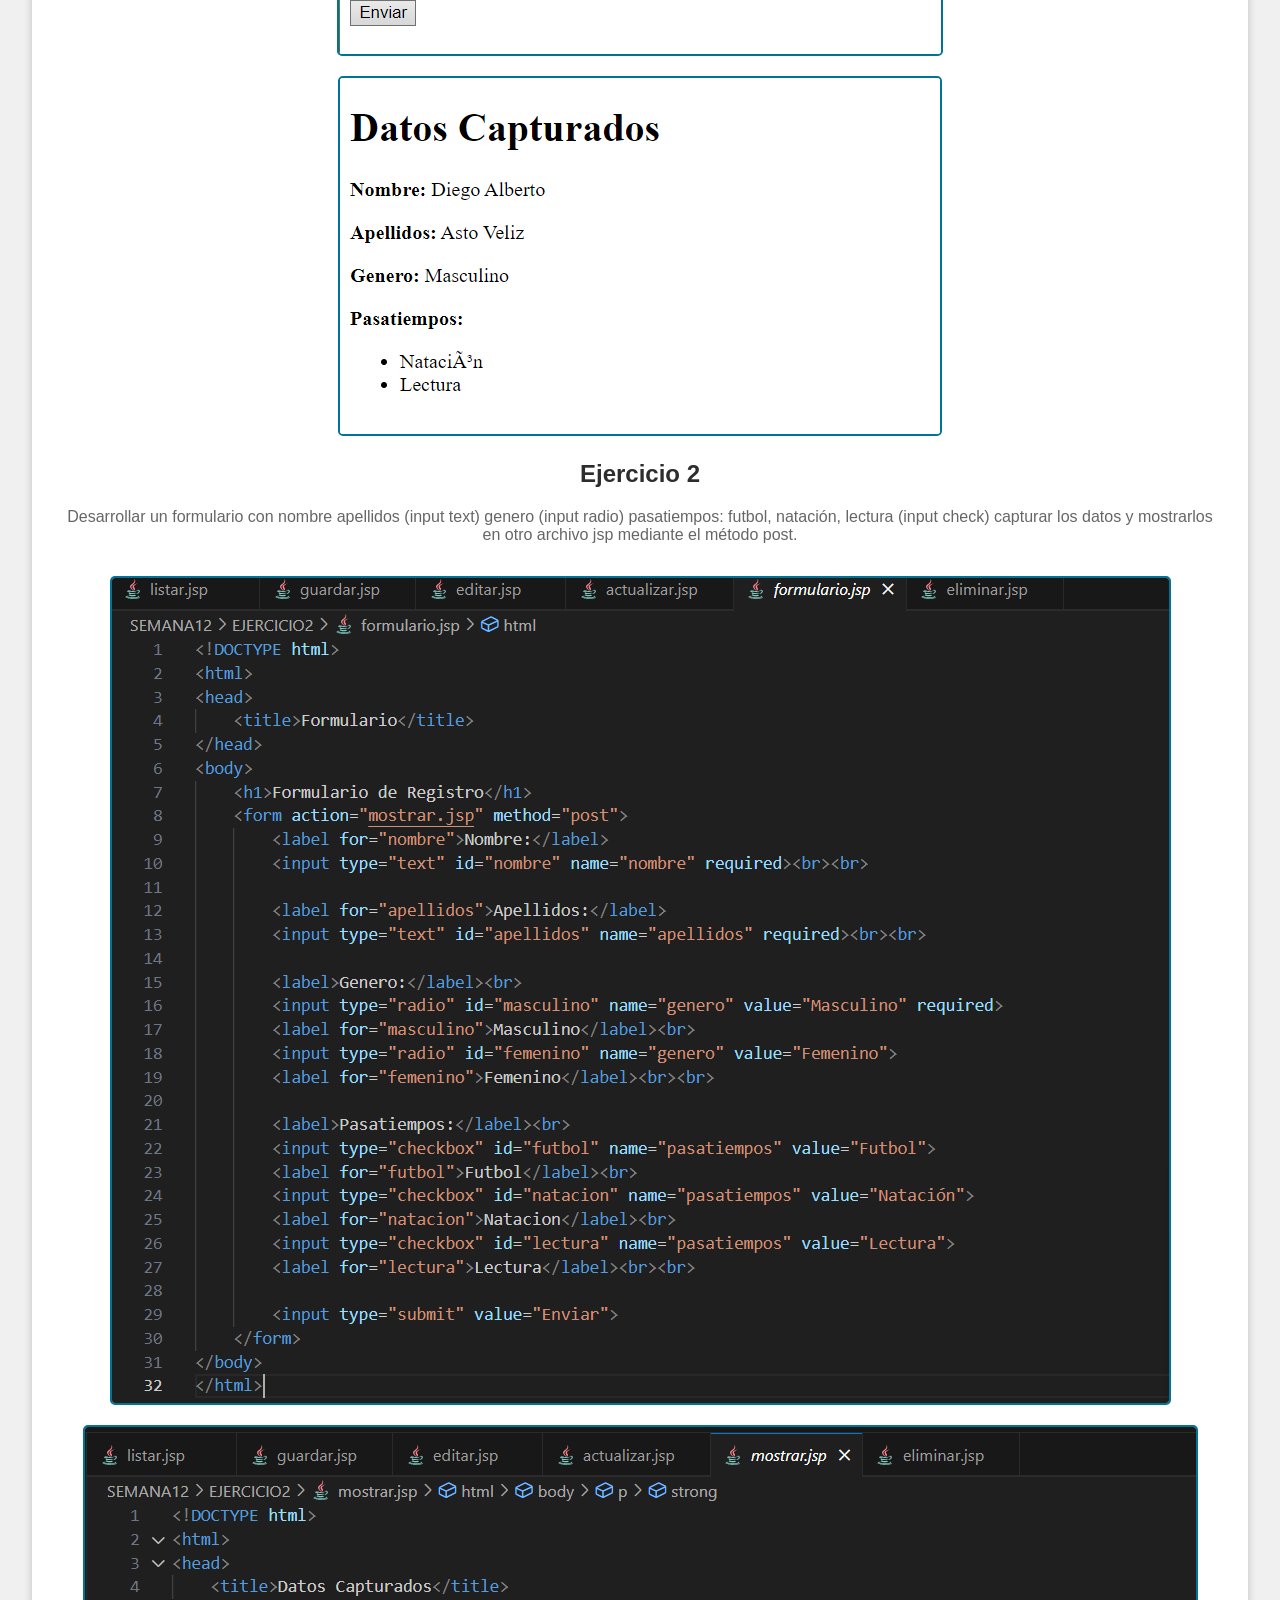
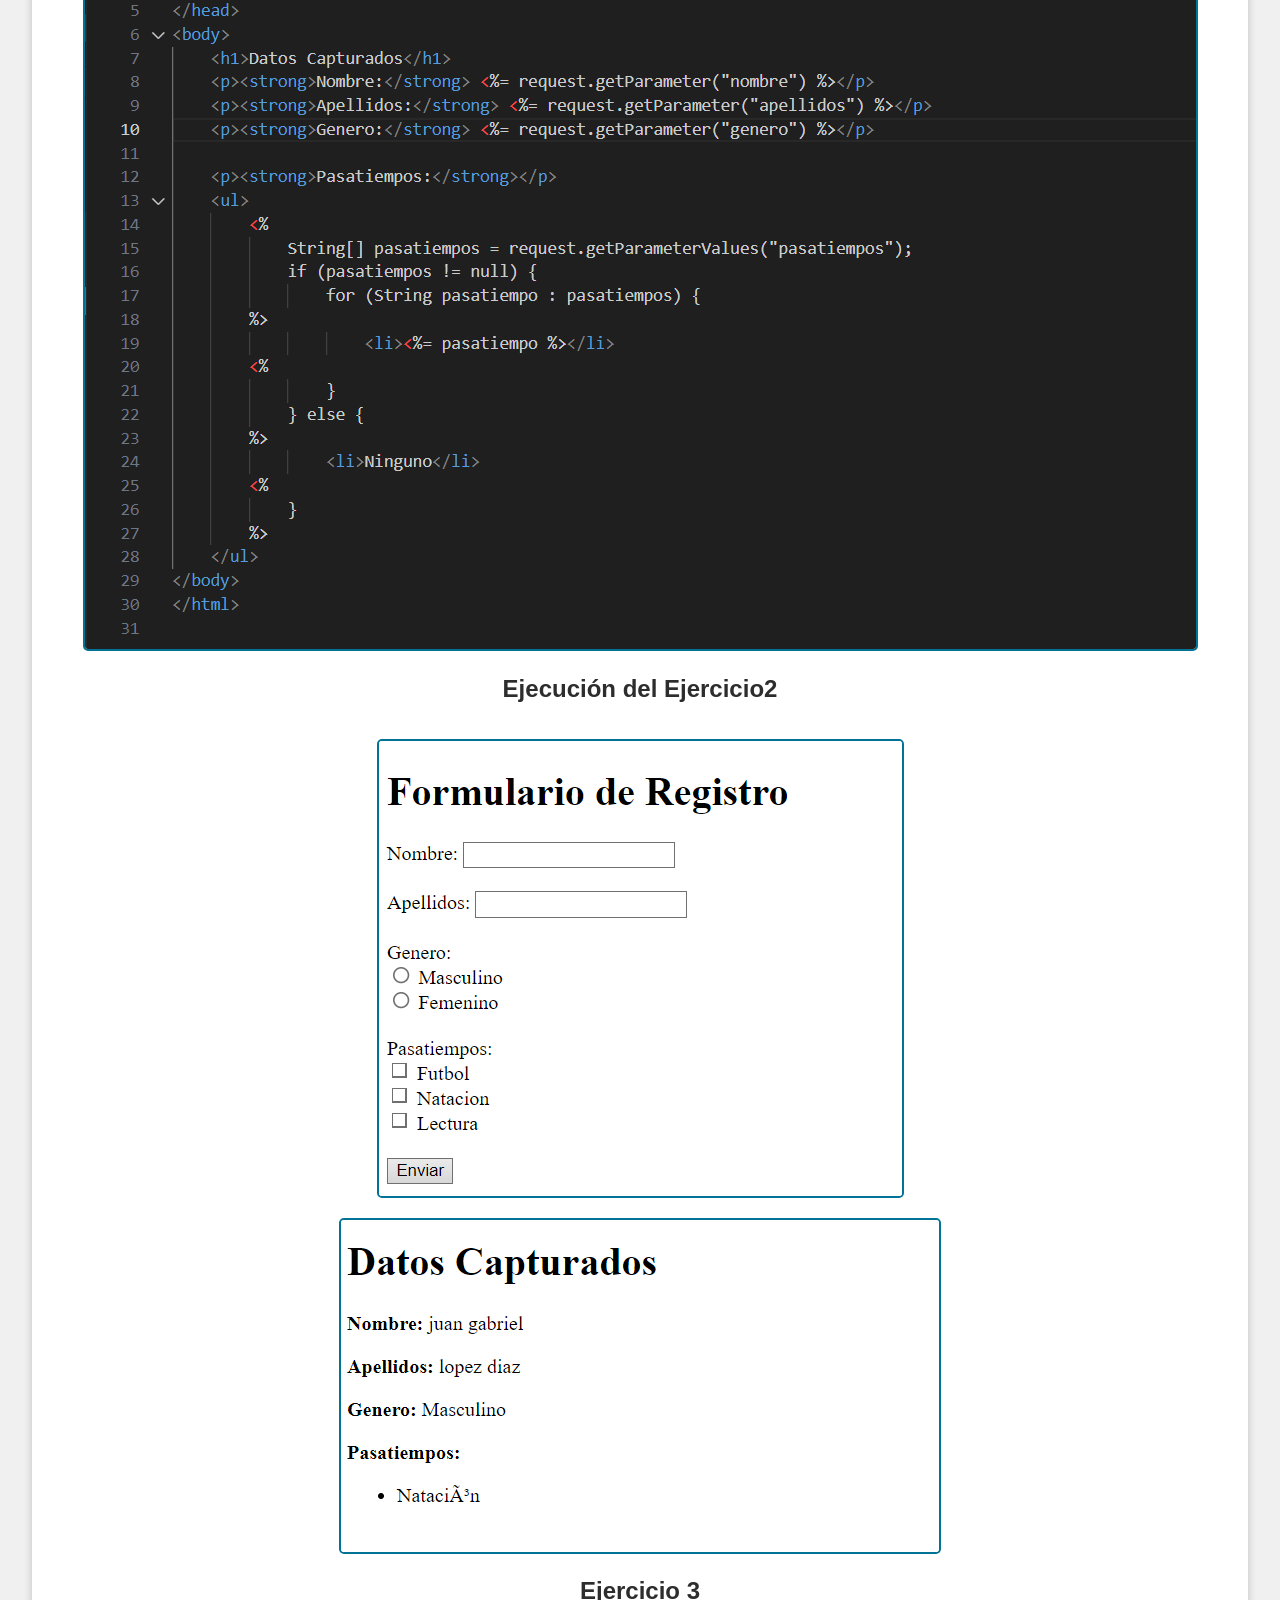
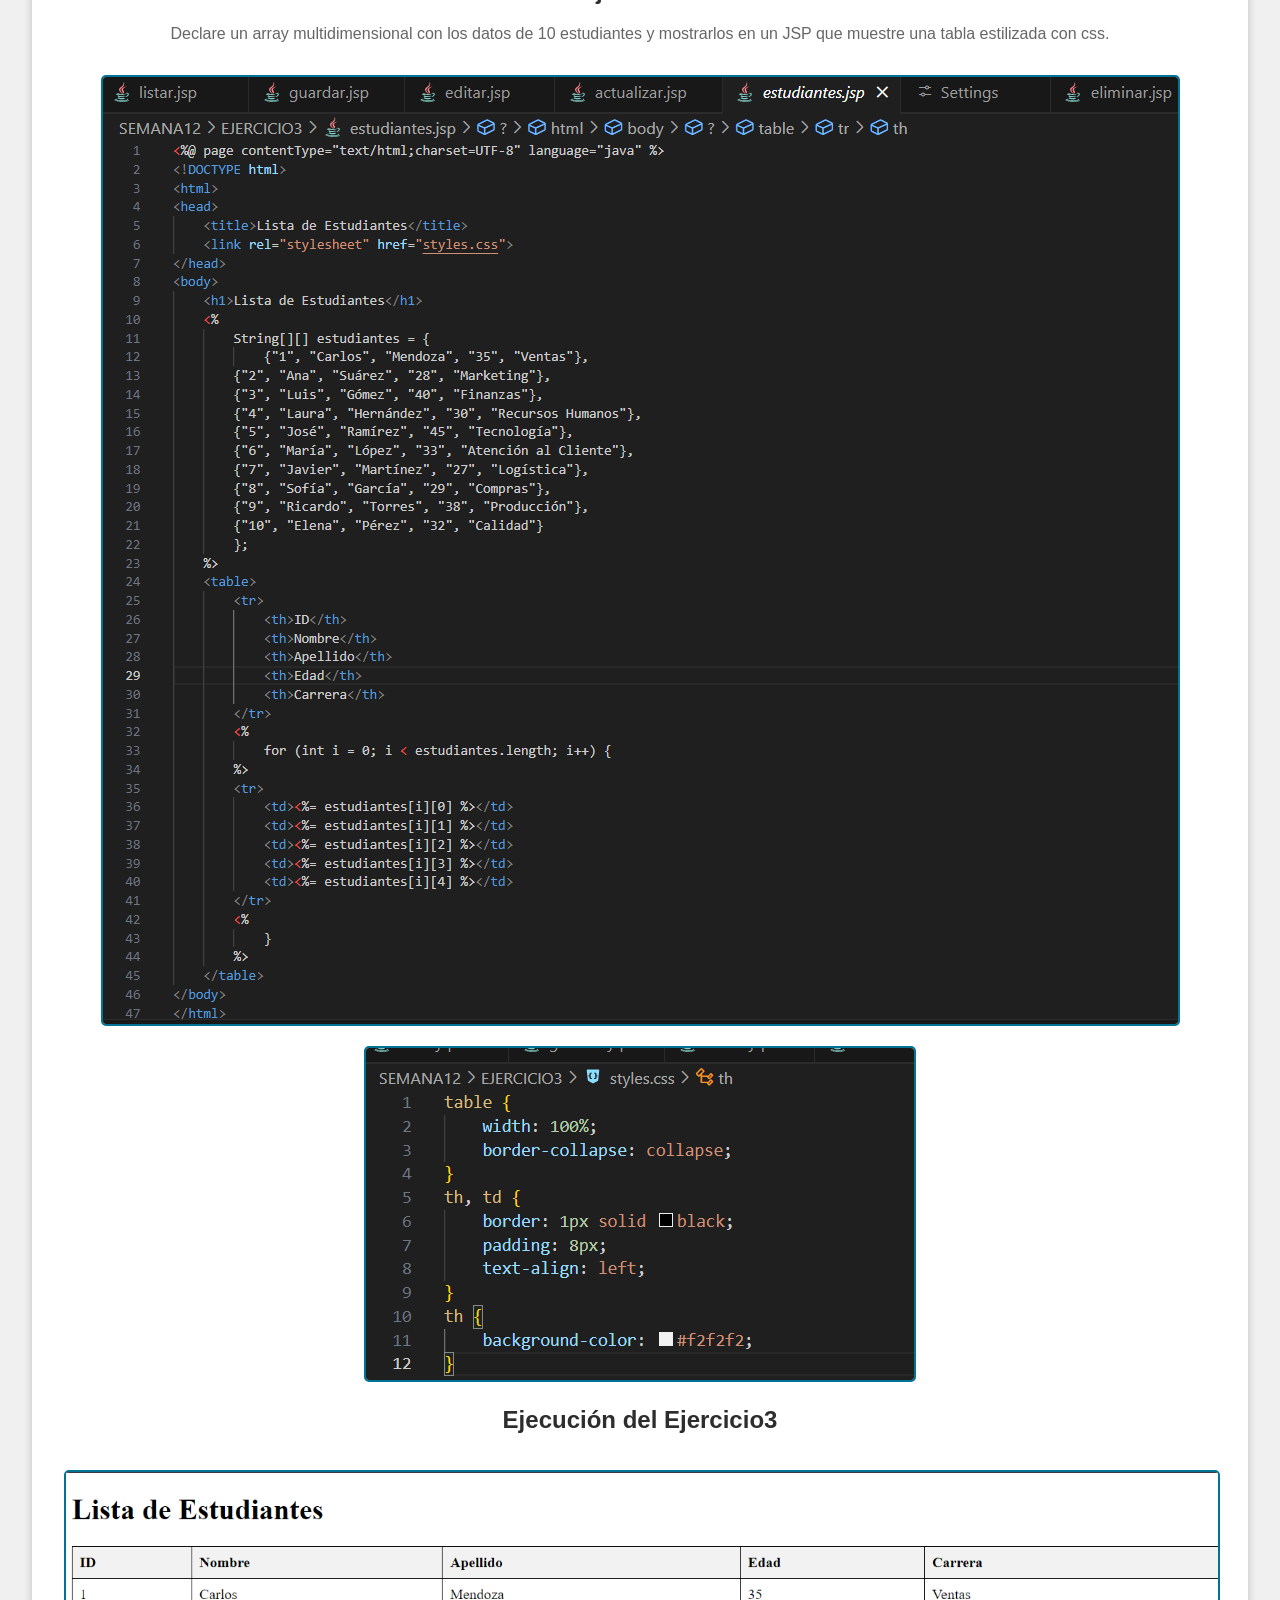
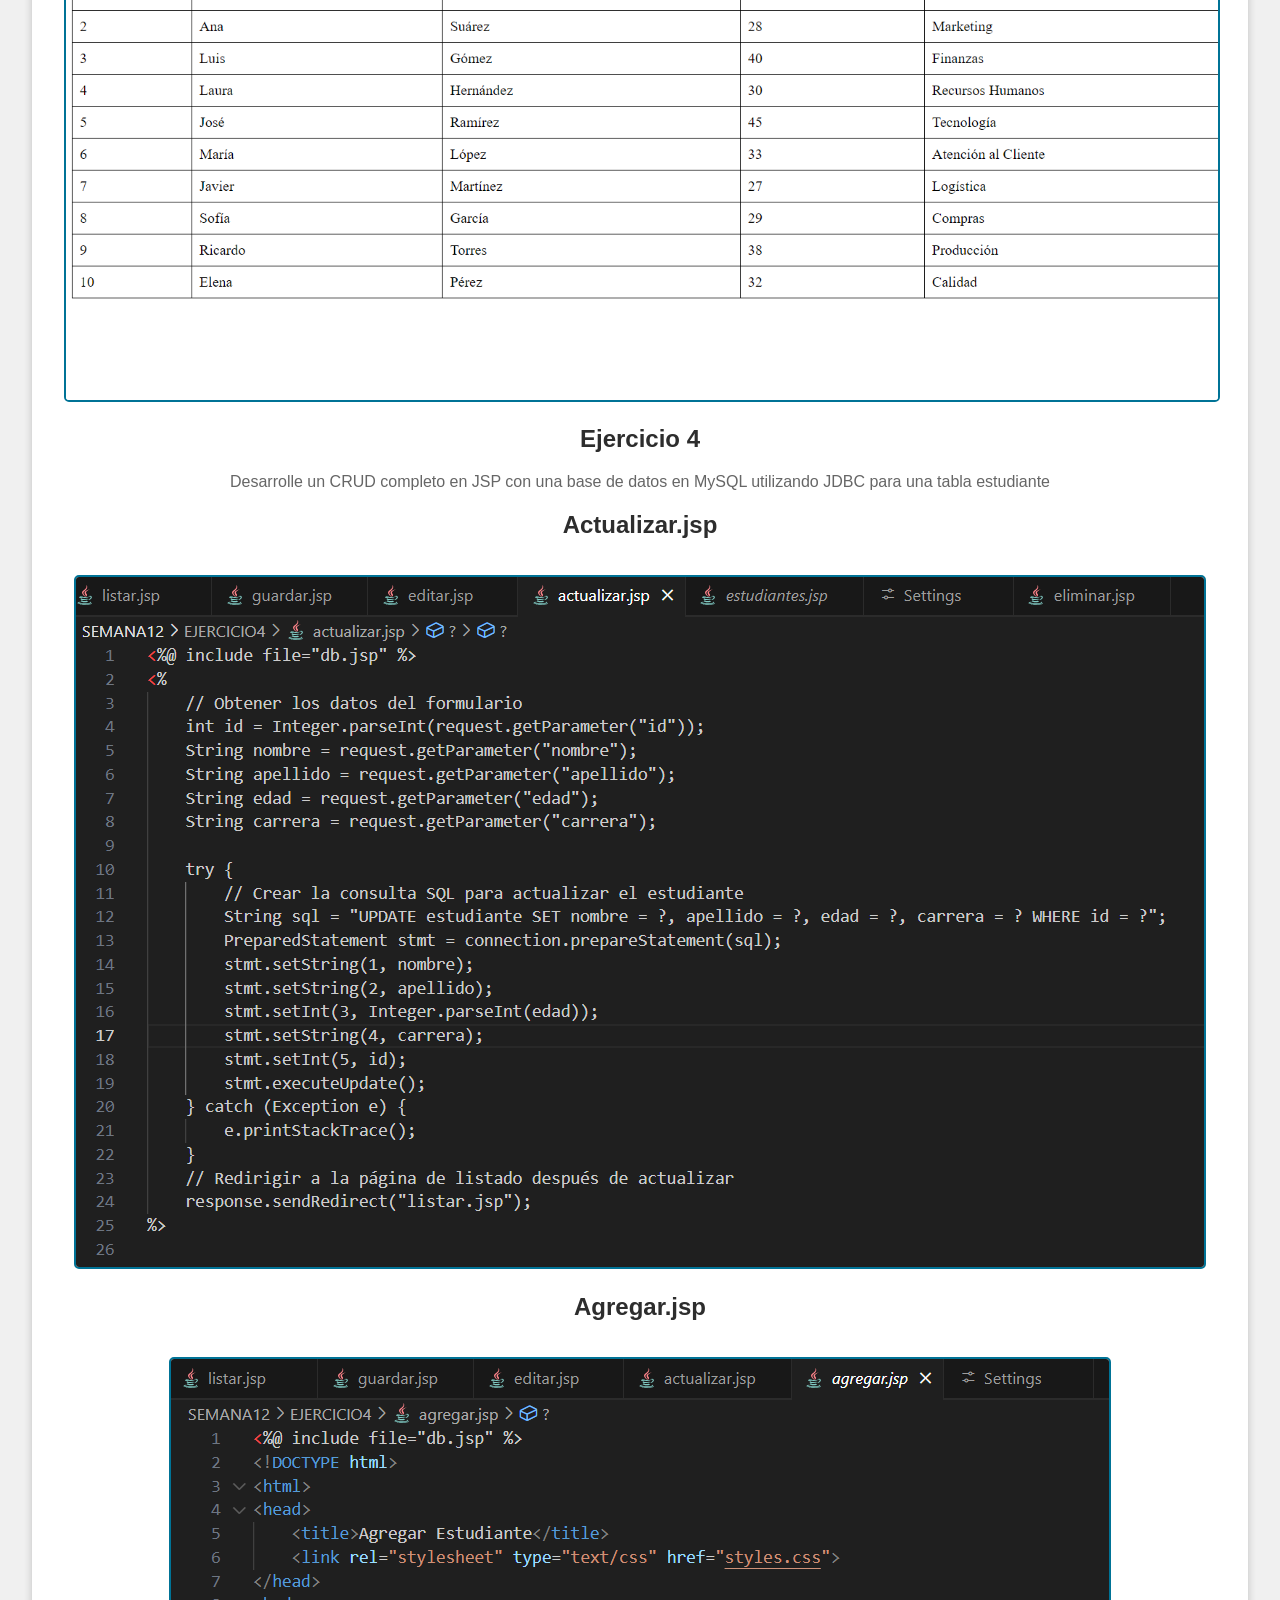
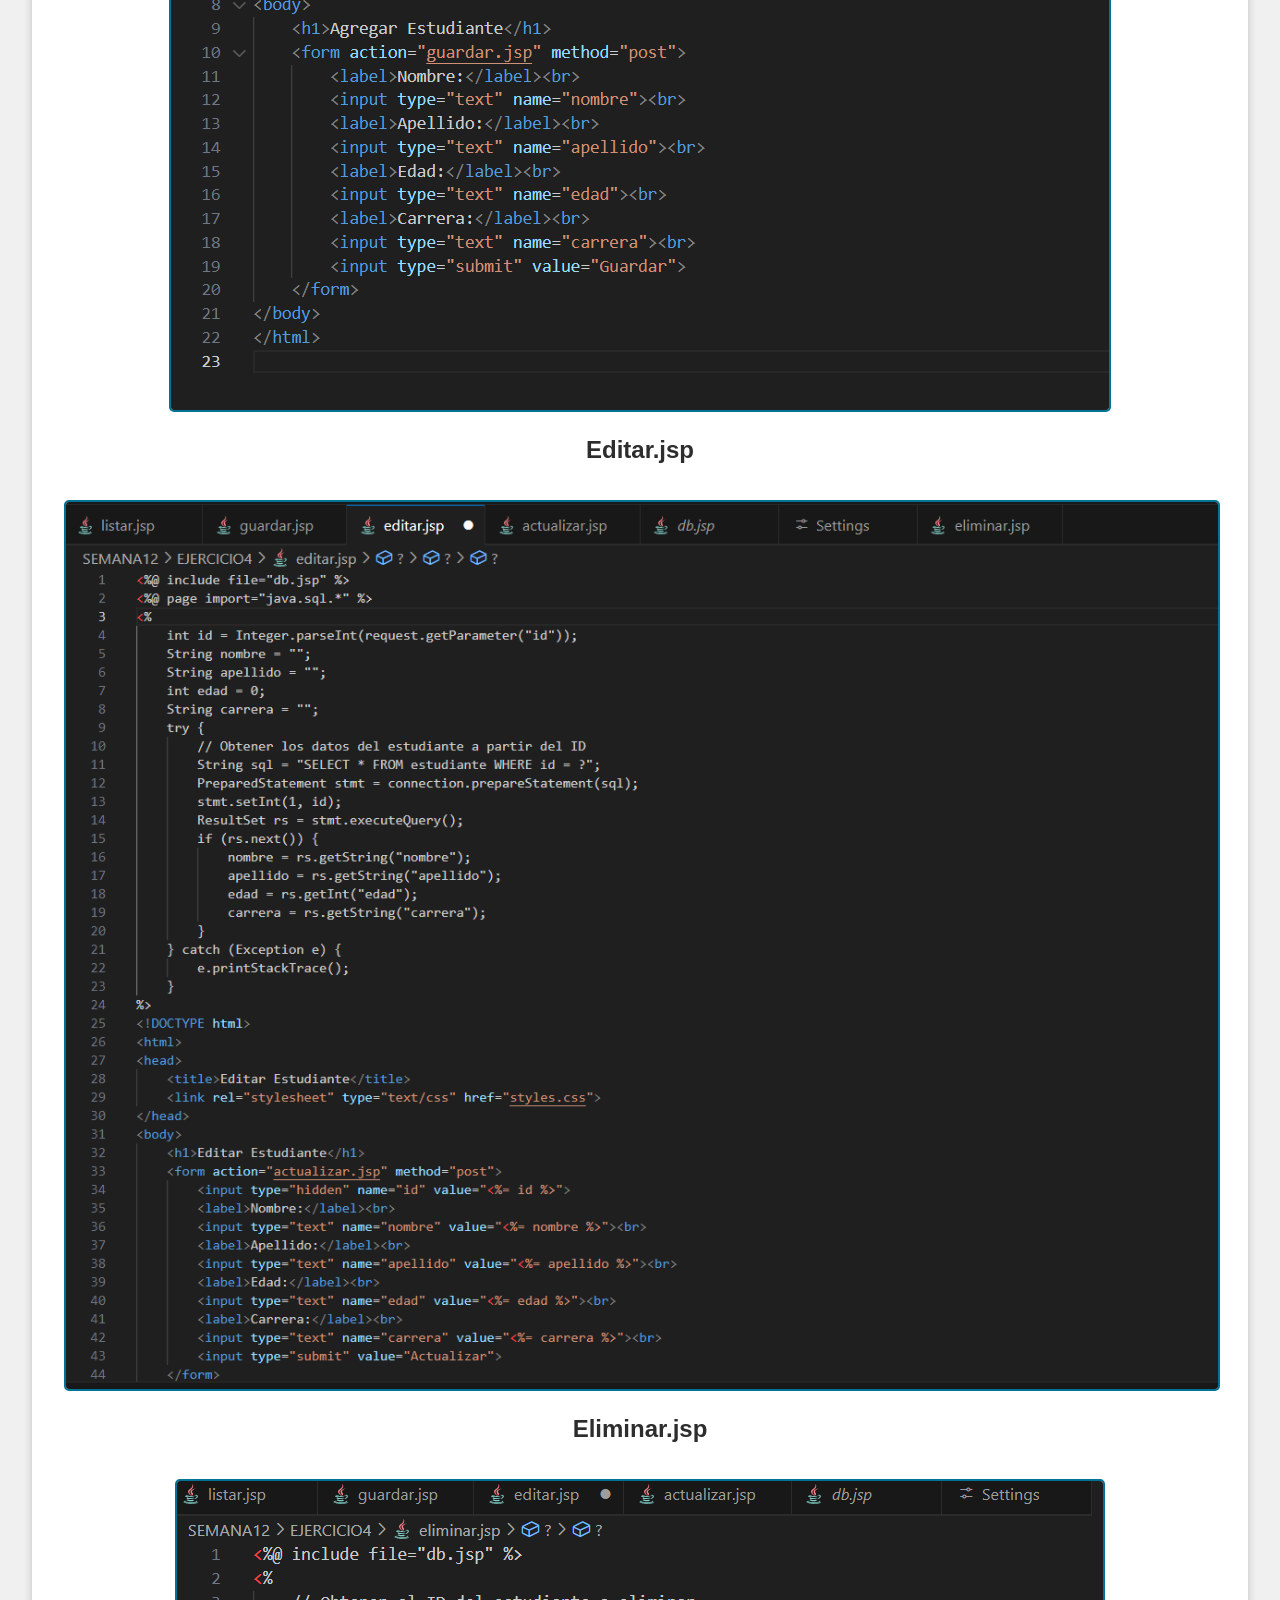
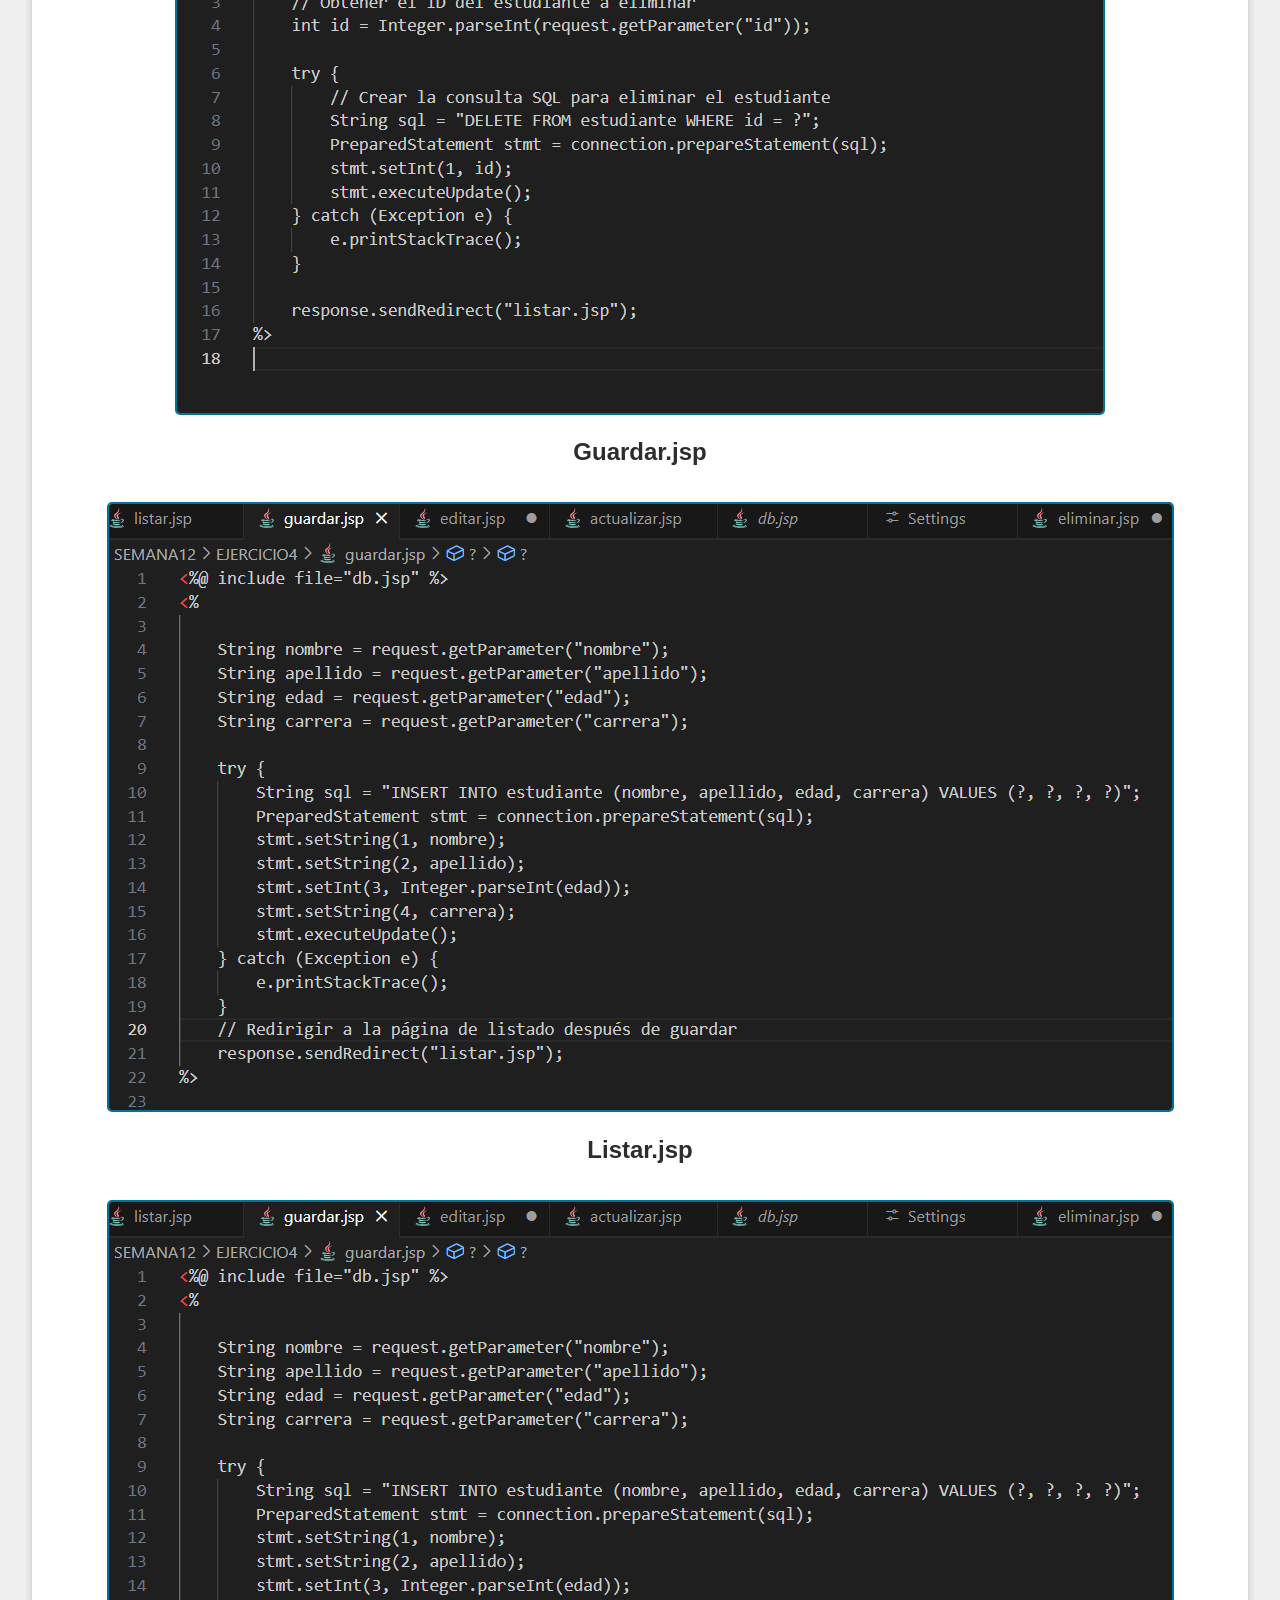
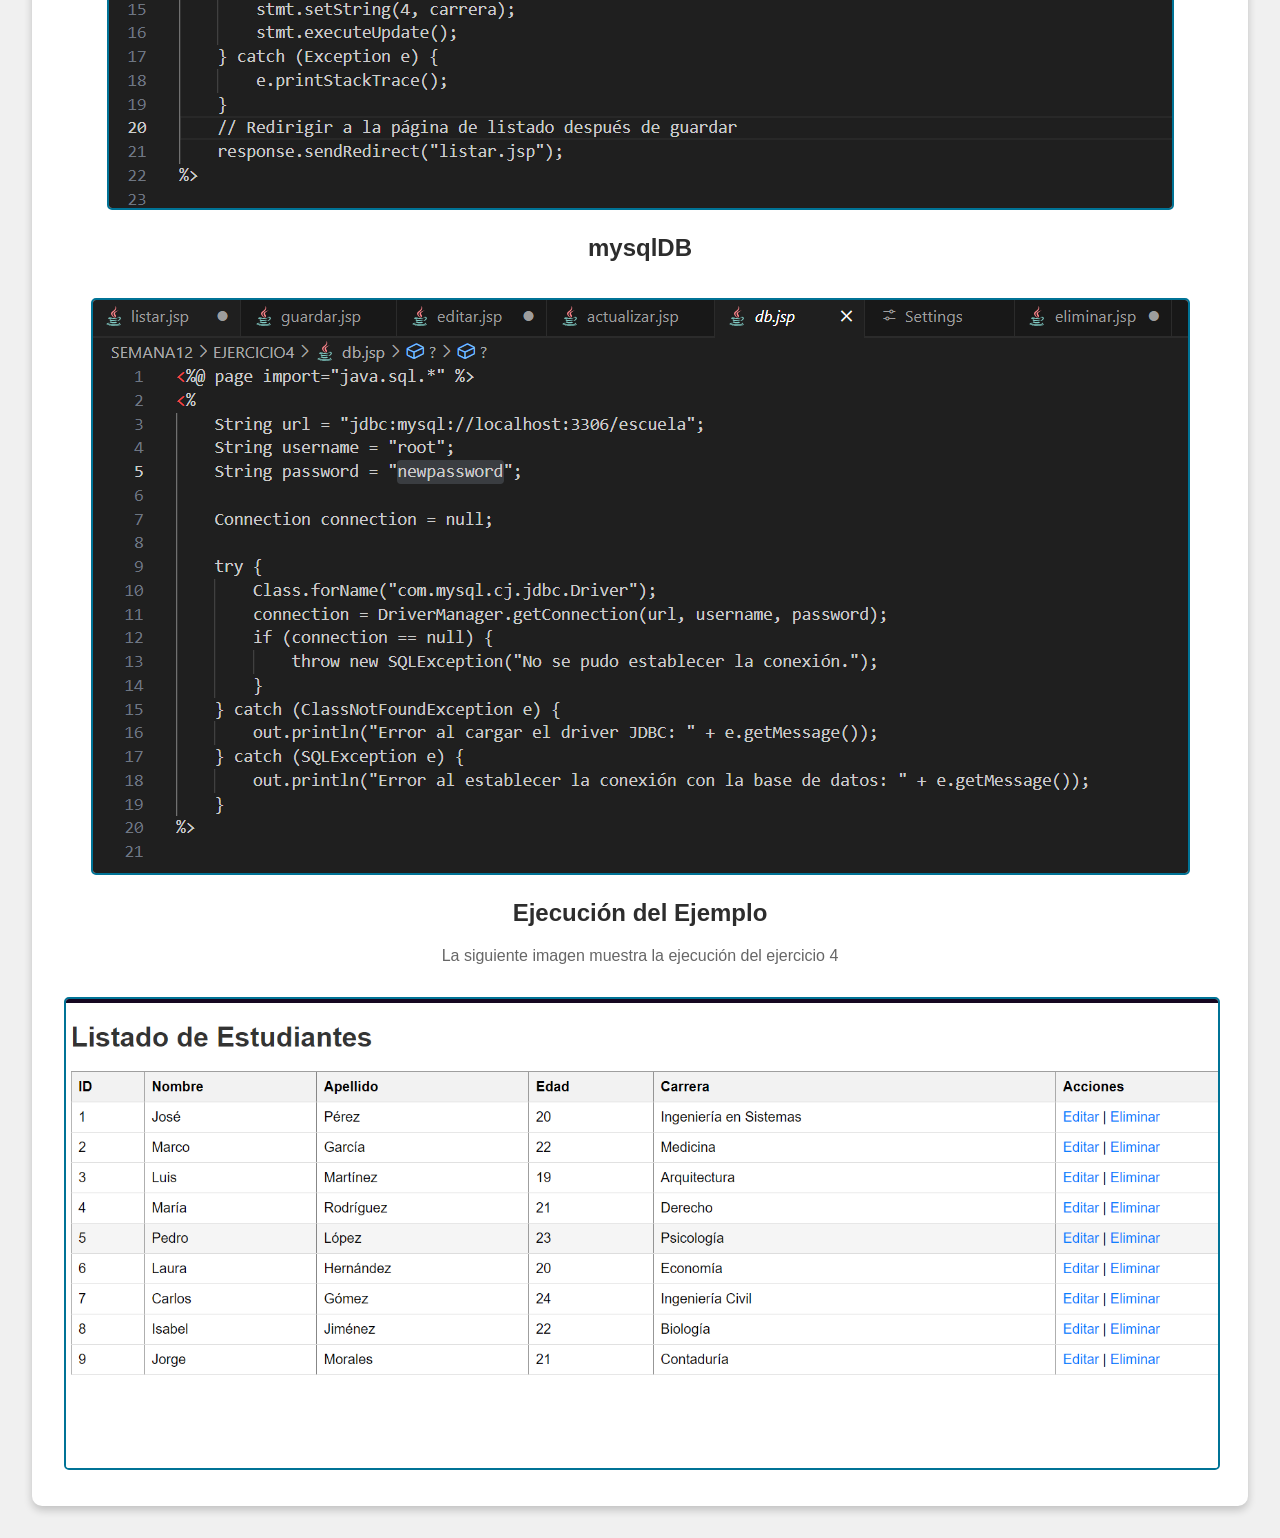
<file: SEMANA 12/index.html>
<!DOCTYPE html>
<html lang="es">
<head>
    <meta charset="UTF-8">
    <meta name="viewport" content="width=device-width, initial-scale=1.0">
    <title>Jakarta Server Pages (JSP)</title>
    <link rel="stylesheet" href="styles.css">
</head>
<body>
    <div class="App">
        <header class="App-header">
            <h1>Jakarta Server Pages (JSP)</h1>
            <p>Jakarta Server Pages (JSP) es una tecnología que ayuda a los desarrolladores de software a crear contenido web dinámico basado en HTML, XML o cualquier otro tipo de documento.</p>
        </header>
        <main class="App-content">
            <section class="definition">
                <h2>¿Qué es Jakarta Server Pages?</h2>
                <p>Jakarta Server Pages (JSP) es una tecnología que permite la creación de páginas web dinámicas en Java. Permite a los desarrolladores insertar código Java en archivos HTML usando etiquetas JSP especiales, lo que facilita la generación de contenido web dinámico.</p>
                <ul>
                    <li>📜 Basado en Java y compatible con servlets</li>
                    <li>🔄 Permite la integración con bases de datos y otras APIs Java</li>
                    <li>🔧 Soporta la reutilización de componentes mediante JavaBeans y Custom Tags</li>
                    <li>🌐 Se ejecuta en cualquier servidor compatible con Java EE</li>
                </ul>
            </section>
            <section class="features">
                <h2>Características de JSP</h2>
                <ul>
                    <li>🔄 Facilita la creación de contenido web dinámico</li>
                    <li>📜 Basado en Java, lo que permite reutilizar código Java existente</li>
                    <li>📈 Integración fácil con bases de datos mediante JDBC</li>
                    <li>🛠️ Soporte para JavaBeans y Custom Tags</li>
                    <li>🌐 Compatible con cualquier servidor Java EE</li>
                </ul>
            </section>
            <section class="advantages">
                <h2>Ventajas de Usar JSP</h2>
                <ul>
                    <li>🔄 Generación dinámica de contenido web</li>
                    <li>💡 Facilidad para mezclar código Java con HTML</li>
                    <li>🌐 Ejecución en el servidor, lo que permite una mayor seguridad</li>
                    <li>📦 Reutilización de componentes y código</li>
                    <li>🛠️ Integración con otras tecnologías Java</li>
                </ul>
            </section>
            <section class="example">
                <h2>Ejercicio 1</h2>
                <p>Desarrollar un formulario con nombre apellidos (input text) genero (input radio) pasatiempos: futbol, natación, lectura (input check) 
                    capturar los datos y mostrarlos en otro archivo jsp mediante el método get.</p>
                <img src="codigoformulario1.png" alt="Ejemplo de código">
            </section>
            <section class="example">
                <img src="codigomostrar1.png" alt="Ejemplo de código">
            </section>
            <section class="example">
                <h2>Ejecución del Ejercicio1</h2>
                <img src="formulario1.png" alt="Ejecución del ejemplo">
            </section>
            <section class="example">
                <img src="mostrar1.png" alt="Ejecución del ejemplo">
            </section>
            <section class="example">
                <h2>Ejercicio 2</h2>
                <p>Desarrollar un formulario con nombre apellidos (input text) genero (input radio) pasatiempos: futbol, natación, lectura (input check) 
                    capturar los datos y mostrarlos en otro archivo jsp mediante el método post.</p>
                <img src="codigoformulario2.png" alt="Ejemplo de código">
            </section>
        </section>
        <section class="example">
            <img src="codigomostrar2.png" alt="Ejemplo de código">
        </section>
        <section class="example">
            <h2>Ejecución del Ejercicio2</h2>
            <img src="formulario2.png" alt="Ejecución del ejemplo">
        </section>
        <section class="example">
            <img src="mostrar2.png" alt="Ejecución del ejemplo">
        </section>
        <section class="example">
            <h2>Ejercicio 3</h2>
            <p>Declare un array multidimensional con los datos de 10 estudiantes y mostrarlos en un JSP que muestre una tabla estilizada con css.</p>
            <img src="estudiantesjsp.png" alt="Ejemplo de código">
        </section>
        <section class="example">
            <img src="styles.png" alt="Ejemplo de código">
        </section>
        <section class="example">
            <h2>Ejecución del Ejercicio3</h2>
            <img src="ejecucion3.png" alt="Ejecución del ejemplo">
        </section>
        <section class="example">
            <h2>Ejercicio 4</h2>
            <p>Desarrolle un CRUD completo en JSP con una base de datos en MySQL utilizando JDBC para una tabla estudiante</p>
        </section>
        <section class="example">
            <h2>Actualizar.jsp</h2>
            <img src="actualizar.png" alt="Ejecución del ejemplo">
        </section>
        <section class="example">
            <h2>Agregar.jsp</h2>
            <img src="agregar.png" alt="Ejecución del ejemplo">
        </section>
        <section class="example">
            <h2>Editar.jsp</h2>
            <img src="editar.png" alt="Ejecución del ejemplo">
        </section>
        <section class="example">
            <h2>Eliminar.jsp</h2>
            <img src="eliminar.png" alt="Ejecución del ejemplo">
        </section>
        <section class="example">
            <h2>Guardar.jsp</h2>
            <img src="guardar.png" alt="Ejecución del ejemplo">
        </section>
        <section class="example">
            <h2>Listar.jsp</h2>
            <img src="listar.png" alt="Ejecución del ejemplo">
        </section>
        <section class="example">
            <h2>mysqlDB</h2>
            <img src="dbconexion.png" alt="Ejecución del ejemplo">
        </section>
        <section class="example">
            <h2>Ejecución del Ejemplo</h2>
            <p>La siguiente imagen muestra la ejecución del ejercicio 4</p>
            <img src="ejecucion4.png" alt="Ejecución del ejemplo">
        </section>
        </main>
    </div>
</body>
</html>
</file>
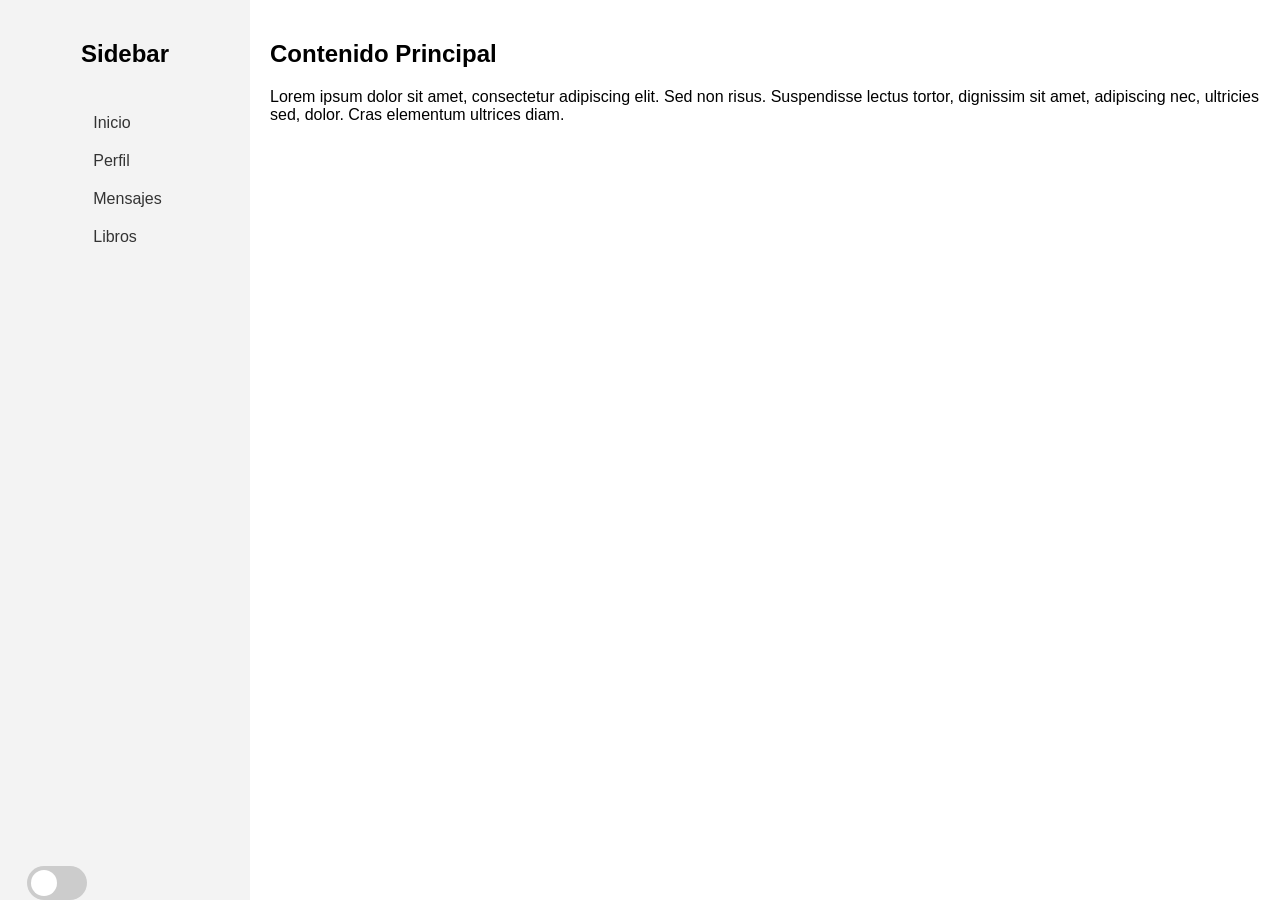
<file: SEMANA 02/EJERCICIO25.HTML>
<!DOCTYPE html>
<html lang="es">
<head>
    <meta charset="UTF-8">
    <meta name="viewport" content="width=device-width, initial-scale=1.0">
    <title>Sidebar</title>
    <link rel="stylesheet" href="EJERCICIO25.CSS">
    <link rel="stylesheet" href="https://cdnjs.cloudflare.com/ajax/libs/font-awesome/6.0.0-beta3/css/all.min.css">
</head>
<body>
    <div class="sidebar" id="sidebar">
        <h2>Sidebar</h2>
        <ul>
            <li><a href="#"><i class='bx bx-home'></i> <span class="sidebar-text">Inicio</span></a></li>
            <li><a href="#"><i class='bx bx-user'></i> <span class="sidebar-text">Perfil</span></a></li>
            <li><a href="#"><i class='bx bx-message-square-detail'></i> <span class="sidebar-text">Mensajes</span></a></li>
            <li><a href="#"><i class='bx bx-book'></i> <span class="sidebar-text">Libros</span></a></li>
        </ul>
        <label class="switch">
            <input id="toggleSwitch" type="checkbox">
            <span class="slider round"></span>
        </label>
    </div>
    <div class="content" id="content">
        <h2>Contenido Principal</h2>
        <p>Lorem ipsum dolor sit amet, consectetur adipiscing elit. Sed non risus. Suspendisse lectus tortor, dignissim sit amet, adipiscing nec, ultricies sed, dolor. Cras elementum ultrices diam.</p>
    </div>

    <script src="script1.js"></script>
</body>
</html>
</file>
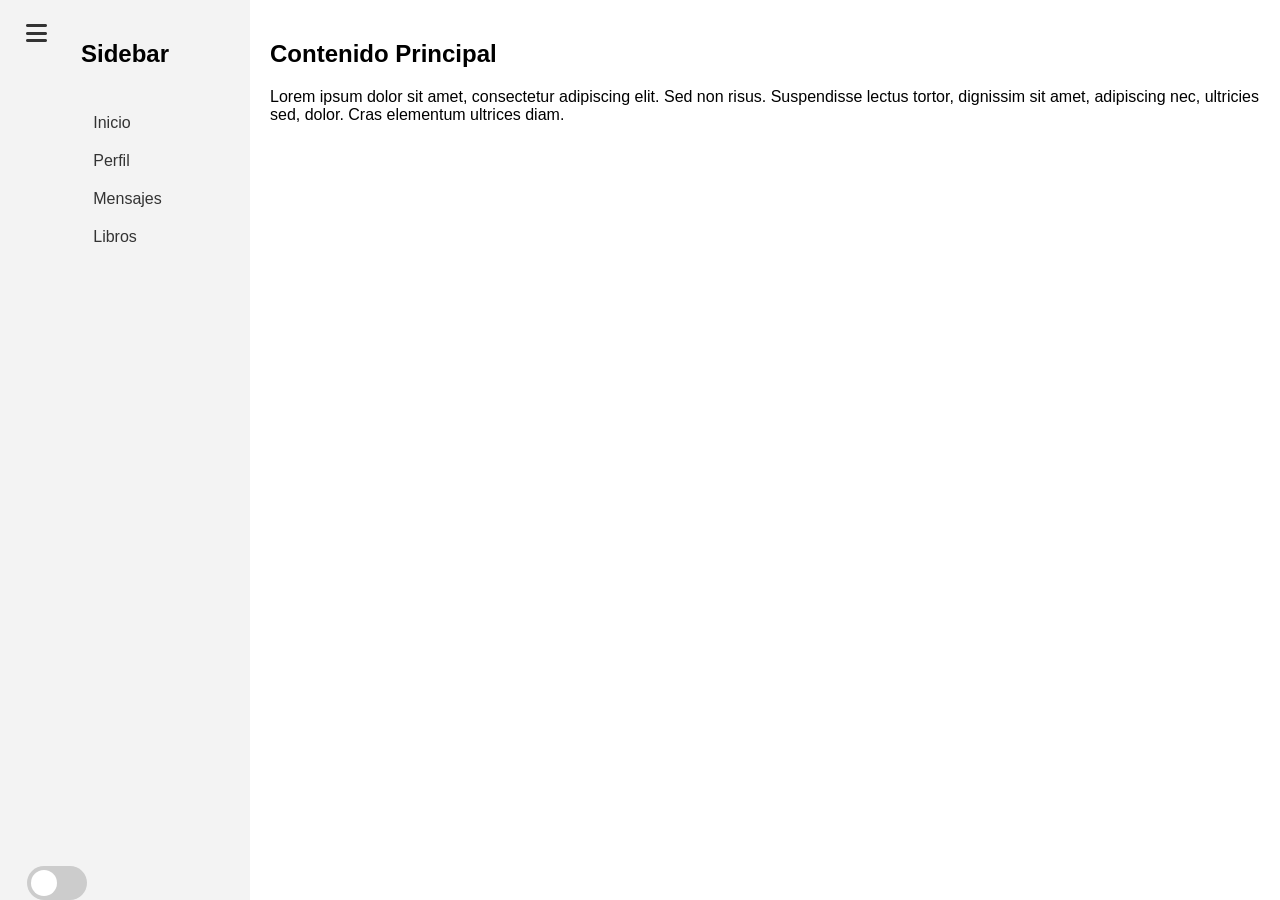
<file: SEMANA 02/EJERCICIO26.HTML>
<!DOCTYPE html>
<html lang="es">
<head>
    <meta charset="UTF-8">
    <meta name="viewport" content="width=device-width, initial-scale=1.0">
    <title>Sidebar</title>
    <link rel="stylesheet" href="EJERCICIO26.CSS">
    <link rel="stylesheet" href="https://cdnjs.cloudflare.com/ajax/libs/font-awesome/6.0.0-beta3/css/all.min.css">
</head>
<body>
    <div class="sidebar" id="sidebar">
        <h2>Sidebar</h2>
        <ul>
            <li><a href="#"><i class='bx bx-home'></i> <span class="sidebar-text">Inicio</span></a></li>
            <li><a href="#"><i class='bx bx-user'></i> <span class="sidebar-text">Perfil</span></a></li>
            <li><a href="#"><i class='bx bx-message-square-detail'></i> <span class="sidebar-text">Mensajes</span></a></li>
            <li><a href="#"><i class='bx bx-book'></i> <span class="sidebar-text">Libros</span></a></li>
        </ul>
        <label class="switch">
            <input id="toggleSwitch" type="checkbox">
            <span class="slider round"></span>
        </label>
    </div>
    <div class="content" id="content">
        <button id="toggleSidebarBtn"><i class="fas fa-bars"></i></button>
        <h2>Contenido Principal</h2>
        <p>Lorem ipsum dolor sit amet, consectetur adipiscing elit. Sed non risus. Suspendisse lectus tortor, dignissim sit amet, adipiscing nec, ultricies sed, dolor. Cras elementum ultrices diam.</p>
    </div>

    <script src="script.js"></script>
</body>
</html>
</file>
<file: SEMANA 06/styles.css>
/* styles.css */
body {
    margin: 0;
    padding: 0;
    font-family: Arial, Helvetica, sans-serif;
    background-color: #282c34;
    color: #61dafb;
    text-align: center;
}

.App-header {
    margin: 2rem;
    padding: 2rem;
    background-color: #20232a;
    border-radius: 10px;
    box-shadow: 0 4px 8px rgba(0, 0, 0, 0.2);
}

.App-content {
    margin: 2rem;
    padding: 2rem;
    background-color: #20232a;
    border-radius: 10px;
    box-shadow: 0 4px 8px rgba(0, 0, 0, 0.2);
}

h1 {
    color: #ffbd59; /* Color representativo de Vite */
}

h2 {
    color: #61dafb; /* Color representativo de React */
}

p {
    color: #ffffff;
}

ul {
    text-align: left;
    margin: 0 auto;
    padding: 0;
    list-style: none;
    max-width: 600px;
}

li {
    margin: 0.5rem 0;
    padding-left: 1.5rem;
    text-indent: -1.5rem;
}

li::before {
    content: "•";
    color: #ffbd59; /* Color representativo de Vite */
    padding-right: 0.5rem;
}

img {
    max-width: 100%;
    height: auto;
    margin-top: 1rem;
    border: 2px solid #ffbd59;
    border-radius: 5px;
}
</file>
<file: SEMANA 10/styles.css>
/* styles.css */
body {
    margin: 0;
    padding: 0;
    font-family: Arial, Helvetica, sans-serif;
    background-color: #282c34;
    color: #61dafb;
    text-align: center;
}

.App-header {
    margin: 2rem;
    padding: 2rem;
    background-color: #20232a;
    border-radius: 10px;
    box-shadow: 0 4px 8px rgba(0, 0, 0, 0.2);
}

.App-content {
    margin: 2rem;
    padding: 2rem;
    background-color: #20232a;
    border-radius: 10px;
    box-shadow: 0 4px 8px rgba(0, 0, 0, 0.2);
}

h1 {
    color: #ffbd59; /* Color representativo de Vite */
}

h2 {
    color: #61dafb; /* Color representativo de React */
}

p {
    color: #ffffff;
}

ul {
    text-align: left;
    margin: 0 auto;
    padding: 0;
    list-style: none;
    max-width: 600px;
}

li {
    margin: 0.5rem 0;
    padding-left: 1.5rem;
    text-indent: -1.5rem;
}

li::before {
    content: "•";
    color: #ffbd59; /* Color representativo de Vite */
    padding-right: 0.5rem;
}

img {
    max-width: 100%;
    height: auto;
    margin-top: 1rem;
    border: 2px solid #ffbd59;
    border-radius: 5px;
}
</file>
<file: SEMANA 12/styles.css>
/* styles.css */
body {
    margin: 0;
    padding: 0;
    font-family: Arial, Helvetica, sans-serif;
    background-color: #f0f0f0;
    color: #333333;
    text-align: center;
}

.App-header {
    margin: 2rem;
    padding: 2rem;
    background-color: #2d2d2d;
    color: #ffffff;
    border-radius: 10px;
    box-shadow: 0 4px 8px rgba(0, 0, 0, 0.2);
}

.App-content {
    margin: 2rem;
    padding: 2rem;
    background-color: #ffffff;
    color: #333333;
    border-radius: 10px;
    box-shadow: 0 4px 8px rgba(0, 0, 0, 0.2);
}

h1 {
    color: #007396; /* Color representativo de Jakarta EE */
}

h2 {
    color: #2d2d2d;
}

p {
    color: #666666;
}

ul {
    text-align: left;
    margin: 0 auto;
    padding: 0;
    list-style: none;
    max-width: 600px;
}

li {
    margin: 0.5rem 0;
    padding-left: 1.5rem;
    text-indent: -1.5rem;
}

li::before {
    content: "•";
    color: #007396; /* Color representativo de Jakarta EE */
    padding-right: 0.5rem;
}

img {
    max-width: 100%;
    height: auto;
    margin-top: 1rem;
    border: 2px solid #007396;
    border-radius: 5px;
}
</file>
<file: SEMANA 02/EJERCICIO25.CSS>
body {
    margin: 0;
    font-family: Arial, sans-serif;
    transition: background-color 0.3s ease, color 0.3s ease;
}

.sidebar {
    height: 100%;
    width: 250px;
    position: fixed;
    top: 0;
    left: 0;
    background-color: #f3f3f3; /* Modo Claro */
    padding-top: 20px;
    display: flex;
    flex-direction: column;
    align-items: center;
    transition: background-color 0.3s ease;
}

.sidebar h2 {
    margin-bottom: 20px;
}

.sidebar ul {
    list-style-type: none;
    padding: 0;
    text-align: center;
}

.sidebar ul li {
    padding: 10px;
}

.sidebar ul li a {
    text-decoration: none;
    color: #333; /* Modo Claro */
    transition: color 0.3s ease;
    display: flex;
    align-items: center; /* Alinea verticalmente el icono y el texto */
}

.sidebar ul li a i {
    margin-right: 5px; /* Espacio entre el icono y el texto */
}

.sidebar ul li a:hover {
    color: #666; /* Modo Claro */
}

.dark-mode .sidebar {
    background-color: #222; /* Modo Oscuro */
}

.dark-mode .sidebar ul li a {
    color: #fff; /* Modo Oscuro */
}

.content {
    padding: 20px;
    margin-left: 250px;
    transition: margin-left 0.3s ease;
}

.switch {
    position: absolute;
    bottom: 20px;
    left: 20px;
    display: flex;
    align-items: center;
}

.switch input { 
    opacity: 0;
    width: 0;
    height: 0;
}

.slider {
    position: relative;
    cursor: pointer;
    width: 60px;
    height: 34px;
    background-color: #ccc;
    border-radius: 34px;
    transition: background-color 0.4s;
}

.slider:before {
    position: absolute;
    content: "";
    height: 26px;
    width: 26px;
    left: 4px;
    bottom: 4px;
    background-color: white;
    border-radius: 50%;
    transition: transform 0.4s;
}

input:checked + .slider {
    background-color: #2196F3;
}

input:checked + .slider:before {
    transform: translateX(26px);
}

.slider.round {
    border-radius: 34px;
}

.slider.round:before {
    border-radius: 50%;
}

.dark-mode {
    background-color: #333; /* Modo Oscuro */
    color: #fff;
}
</file>
<file: SEMANA 02/EJERCICIO26.CSS>
body {
  margin: 0;
  font-family: Arial, sans-serif;
  transition: background-color 0.3s ease, color 0.3s ease;
}

.sidebar {
  height: 100%;
  width: 250px;
  position: fixed;
  top: 0;
  left: 0;
  background-color: #f3f3f3; /* Modo Claro */
  padding-top: 20px;
  display: flex;
  flex-direction: column;
  align-items: center;
  transition: background-color 0.3s ease;
}

.sidebar.hide {
  left: -250px;
}

.sidebar h2 {
  margin-bottom: 20px;
}

.sidebar ul {
  list-style-type: none;
  padding: 0;
  text-align: center;
}

.sidebar ul li {
  padding: 10px;
}

.sidebar ul li a {
  text-decoration: none;
  color: #333; /* Modo Claro */
  transition: color 0.3s ease;
  display: flex;
  align-items: center; /* Alinea verticalmente el icono y el texto */
}

.sidebar ul li a i {
  margin-right: 5px; /* Espacio entre el icono y el texto */
}

.sidebar ul li a:hover {
  color: #666; /* Modo Claro */
}

.dark-mode .sidebar {
  background-color: #222; /* Modo Oscuro */
}

.dark-mode .sidebar ul li a {
  color: #fff; /* Modo Oscuro */
}

.content {
  padding: 20px;
  margin-left: 250px;
  transition: margin-left 0.3s ease;
}

.switch {
  position: absolute;
  bottom: 20px;
  left: 20px;
  display: flex;
  align-items: center;
}

.switch input { 
  opacity: 0;
  width: 0;
  height: 0;
}

.slider {
  position: relative;
  cursor: pointer;
  width: 60px;
  height: 34px;
  background-color: #ccc;
  border-radius: 34px;
  transition: background-color 0.4s;
}

.slider:before {
  position: absolute;
  content: "";
  height: 26px;
  width: 26px;
  left: 4px;
  bottom: 4px;
  background-color: white;
  border-radius: 50%;
  transition: transform 0.4s;
}

input:checked + .slider {
  background-color: #2196F3;
}

input:checked + .slider:before {
  transform: translateX(26px);
}

.slider.round {
  border-radius: 34px;
}

.slider.round:before {
  border-radius: 50%;
}

.dark-mode {
  background-color: #333; /* Modo Oscuro */
  color: #fff;
}

#toggleSidebarBtn {
  position: fixed;
  top: 20px;
  left: 20px;
  border: none;
  background-color: transparent;
  cursor: pointer;
  display: flex;
  align-items: center;
  color: #333;
}

#toggleSidebarBtn i {
  font-size: 24px;
}
</file>
